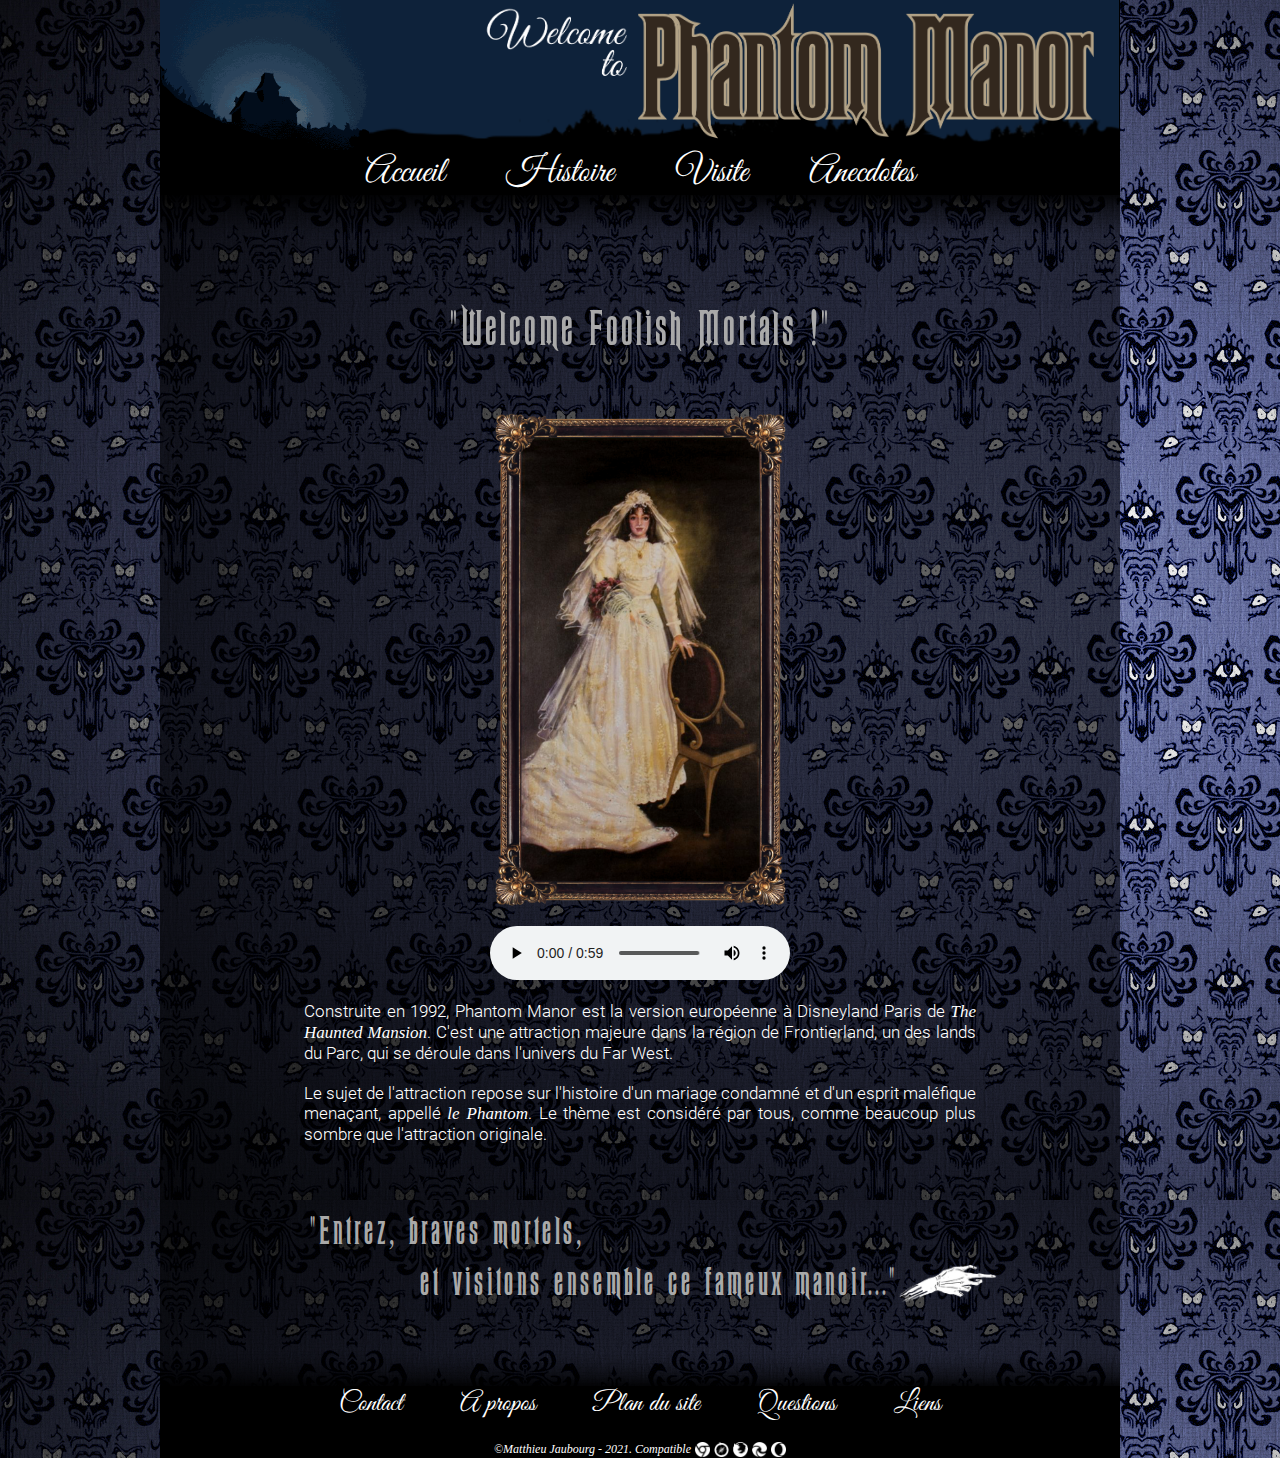
<file: index.html>
<!DOCTYPE html> <!--indique la version de html-->
<html> <!--indique au navigateur que c’est un fichier html-->
	<head> <!--ce que le navigateur doit lire mais pas l’usager-->
		<title>Phantom Manor - A dedicated site</title> <!--titre sur l'onglet-->
		<meta charset="utf-8"/> <!--définit l'encodage pour le navigateur-->
    		<meta name="viewport" content="width=device-width, target-densitydpi=device-dpi"/>
		<link href="css/main.css" rel="stylesheet" type="text/css" /> <!--lien avec le css-->
		<link rel="shortcut icon" type="image/ico" href="images/fav.ico"/>
	</head>

	<body>
		<section id="wrap"><!--permet de définir la largeur de ce qui sera visible. id réfère au css-->
			<header><!--en-tête de page-->
	      	<img src="images/phantommanor.gif" height="150px" class="imagestitre">
					<img src="images/phantommanortitretext.png" height="150px" width="750px" class="imagestitre">
			<nav> <!--menu de navigation-->
						<ul> <!--liste à puces-->
							<li><a href="index.html">Accueil</a></li>
							<li><a href="pages/histoire.html">Histoire</a></li><!--list item avec lien-->
							<li><a href="pages/visite.html">Visite</a></li>
							<li><a href="pages/anecdotes.html">Anecdotes</a></li>
						</ul>
					</nav>
			</header>
			<!--************************************************-->

		<!--************************************************-->
	<main><!-- contenu principal de la page-->
		<img src="images/bandedegradehaut.png" height="50px" width="960px"/>

						<p id="pmfont" class="title">"Welcome Foolish Mortals !"</p>

							<img src="images/brideportrait.png" alt="Portrait de Mélanie Ravenswood" height="500px"</img>
							
						<p id="centre">
							<audio src="audio/melanie.mp3" allow="autoplay" autoplay="autoplay" controls loop></audio>
						</p>

						<p>Construite en 1992, Phantom Manor est la version européenne à Disneyland Paris de <i>The Haunted Mansion</i>. C'est une attraction majeure dans la région de Frontierland, un des lands du Parc, qui se déroule dans l'univers du Far West.<br><br>
							Le sujet de l'attraction repose sur l'histoire d'un mariage condamné et d'un esprit maléfique menaçant, appellé <i>le Phantom</i>. Le thème est considéré par tous, comme beaucoup plus sombre que l'attraction originale.<br><br></p>
						<pre id="pmfont" class="directions"><a href="pages/histoire.html">"Entrez, braves mortels,
          et visitons ensemble ce fameux manoir..."<img src="images/handnext.png" width="100px"</img></a></pre>

<img id="degrade" src="images/bandedegradebas.png" height="40px" width="960px"/>

			</main>
						<footer class="taille"><!--pied de page-->
							<nav>
								<ul>
									<li><a href="pages/contact.html">Contact</a>
									<li><a href="pages/apropos.html">A propos</a>
									<li><a href="pages/plansite.html">Plan du site</a>
									<li><a href="pages/questions.html">Questions</a>
									<li><a href="pages/liens.html">Liens</a>
								</ul>
								<br>
								<a class="copyright">&copyMatthieu Jaubourg - 2021. Compatible</a>
								<a href="https://www.https://www.google.com/chrome/" target="_blank"><img src="images/iconchrome.png" alt="Google Chrome" width="15px"></a>
								<a href="https://www.apple.com/safari/" target="_blank"><img src="images/iconsafari.png" alt="Apple Safari" width="15px"></a>
								<a href="https://www.mozilla.org/fr/firefox/new/" target="_blank"><img src="images/iconfirefox.png" alt="Mozilla Firefox" width="15px"></a>
								<a href="https://www.microsoft.com/fr-fr/edge" target="_blank"><img src="images/iconedge.png" alt="Microsoft Edge" width="15px"></a>
								<a href="https://www.opera.com/fr" target="_blank"><img src="images/iconopera.png" alt="Opera" width="15px"></a>
							</nav>
						</footer>
						<!--************************************************-->
		</section>
	</body>
</html>
</file>
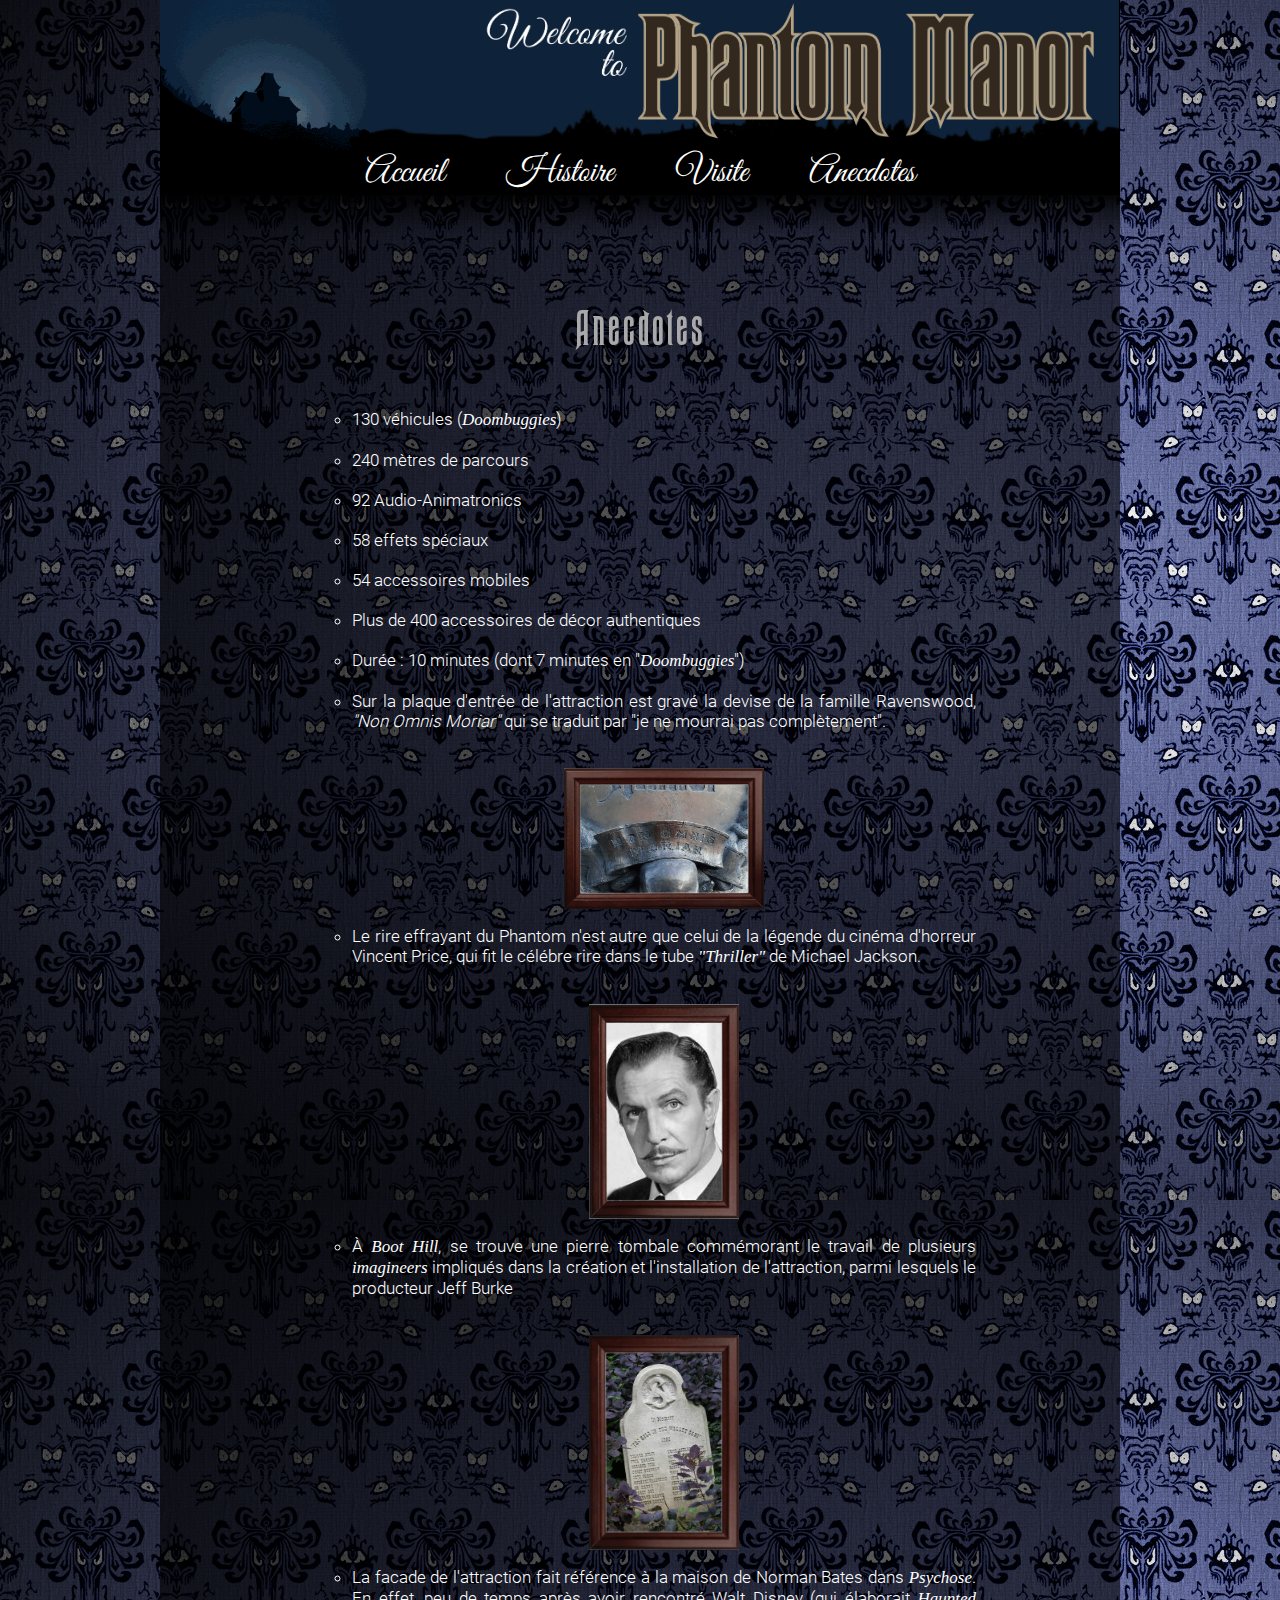
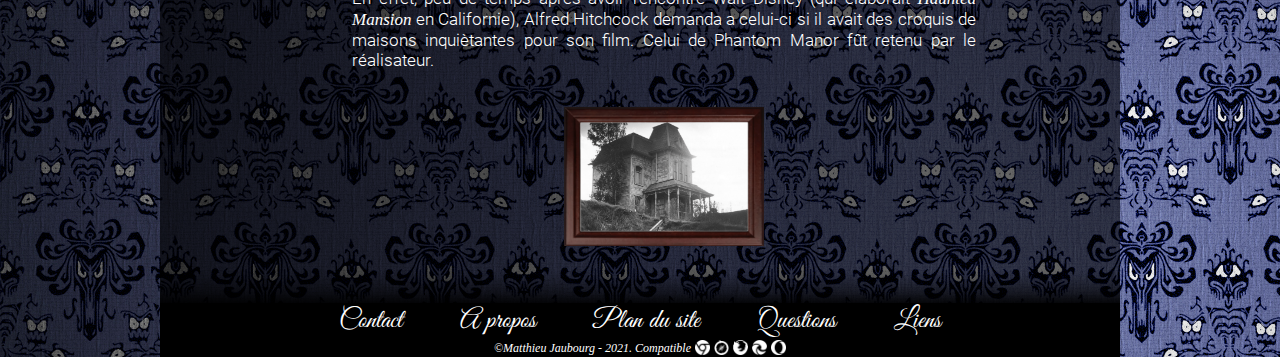
<file: pages/anecdotes.html>
<!DOCTYPE html> <!--indique la version de html-->
<html> <!--indique au navigateur que c’est un fichier html-->
	<head> <!--ce que le navigateur doit lire mais pas l’usager-->
		<title>Phantom Manor - Anecdotes</title> <!--titre sur l'onglet-->
		<meta charset="utf-8"/> <!--définit l'encodage pour le navigateur-->
		<meta name="viewport" content="width=device-width, target-densitydpi=device-dpi"/>
		<link href="../css/main.css" rel="stylesheet" type="text/css" /> <!--lien avec le css-->
		<link rel="shortcut icon" type="image/ico" href="../images/fav.ico"/>
		</head>
	<body>
		<section id="wrap"><!--permet de définir la largeur de ce qui sera visible. id réfère au css-->
			<header><!--en-tête de page-->
	      	<img src="../images/phantommanor.gif" height="150px" class="imagestitre">
					<img src="../images/phantommanortitretext.png" height="150px" width="750px" class="imagestitre">
			</header>
<!--************************************************-->
			<nav> <!--menu de navigation-->
				<ul> <!--liste à puces-->
					<li><a href="../index.html">Accueil</a></li><!--list item avec lien-->
					<li><a href="histoire.html">Histoire</a></li>
					<li><a href="visite.html">Visite</a></li>
					<li><a href="anecdotes.html">Anecdotes</a></li>
				</ul>
			</nav>
<!--************************************************-->
			<main><!-- contenu principal de la page-->
				<img src="../images/bandedegradehaut.png" height="50px" width="960px"/>

						<p id="pmfont" class="title">Anecdotes</p>

							<ul class="funfacts" style= "list-style-type: circle">
								<li>130 véhicules (<i>Doombuggies</i>)</li><br>
 								<li>240 mètres de parcours</li><br>
								<li>92 Audio-Animatronics</li><br>
								<li>58 effets spéciaux</li><br>
								<li>54 accessoires mobiles</li><br>
 								<li>Plus de 400 accessoires de décor authentiques</li><br>
								<li>Durée : 10 minutes (dont 7 minutes en "<i>Doombuggies</i>")</li><br>
										<li>Sur la plaque d'entrée de l'attraction est gravé la devise de la famille Ravenswood, <cite>"Non Omnis Moriar"</cite> qui se traduit par "je ne mourrai pas complètement".</li><br>
										<p class="centre"><img src="../images/framed-omnis.png" alt="Inscription Non Omnis Moriar" width="200px"></p>

								<li>Le rire effrayant du Phantom n'est autre que celui de la légende du cinéma d'horreur Vincent Price, qui fit le célébre rire dans le tube <i>"Thriller"</i> de Michael Jackson.</li><br>
								<p class="centre"><img src="../images/framed-vincent.png" width="150px" align="middle"></p>
								<li>À <i>Boot Hill</i>, se trouve une pierre tombale commémorant le travail de plusieurs <i>imagineers</i> impliqués dans la création et l'installation de l'attraction, parmi lesquels le producteur Jeff Burke</li><br>
								<p class="centre"><img src="../images/framed-tomb.png" width="150px" align="middle"></p>
								<li>La facade de l'attraction fait référence à la maison de Norman Bates dans <i>Psychose</i>. En effet, peu de temps après avoir rencontré Walt Disney (qui élaborait <i>Haunted Mansion</i> en Californie), Alfred Hitchcock demanda a celui-ci si il avait des croquis de maisons inquiètantes pour son film. Celui de Phantom Manor fût retenu par le réalisateur.</li><br>
									<p class="centre"><img src="../images/framed-psychose.png" width="200px" align="middle"></p>
							</ul>

							</p>
							<img id="degrade" src="../images/bandedegradebas.png" height="40px" width="960px"/>
			</main>
<!--************************************************-->
			<footer><!--pied de page-->
				<nav>
					<ul>
						<li><a href="contact.html">Contact</a>
						<li><a href="apropos.html">A propos</a>
						<li><a href="plansite.html">Plan du site</a>
						<li><a href="questions.html">Questions</a>
						<li><a href="liens.html">Liens</a>
					</ul>
					<a class="copyright">&copyMatthieu Jaubourg - 2021. Compatible</a>
					<a href="https://www.https://www.google.com/chrome/" target="_blank"><img src="../images/iconchrome.png" alt="Google Chrome" width="15px"></a>
					<a href="https://www.apple.com/safari/" target="_blank"><img src="../images/iconsafari.png" alt="Apple Safari" width="15px"></a>
					<a href="https://www.mozilla.org/fr/firefox/new/" target="_blank"><img src="../images/iconfirefox.png" alt="Mozilla Firefox" width="15px"></a>
					<a href="https://www.microsoft.com/fr-fr/edge" target="_blank"><img src="../images/iconedge.png" alt="Microsoft Edge" width="15px"></a>
					<a href="https://www.opera.com/fr" target="_blank"><img src="../images/iconopera.png" alt="Opera" width="15px"></a>
				</nav>
			</footer>

		</section>
	</body>
</html>
</file>
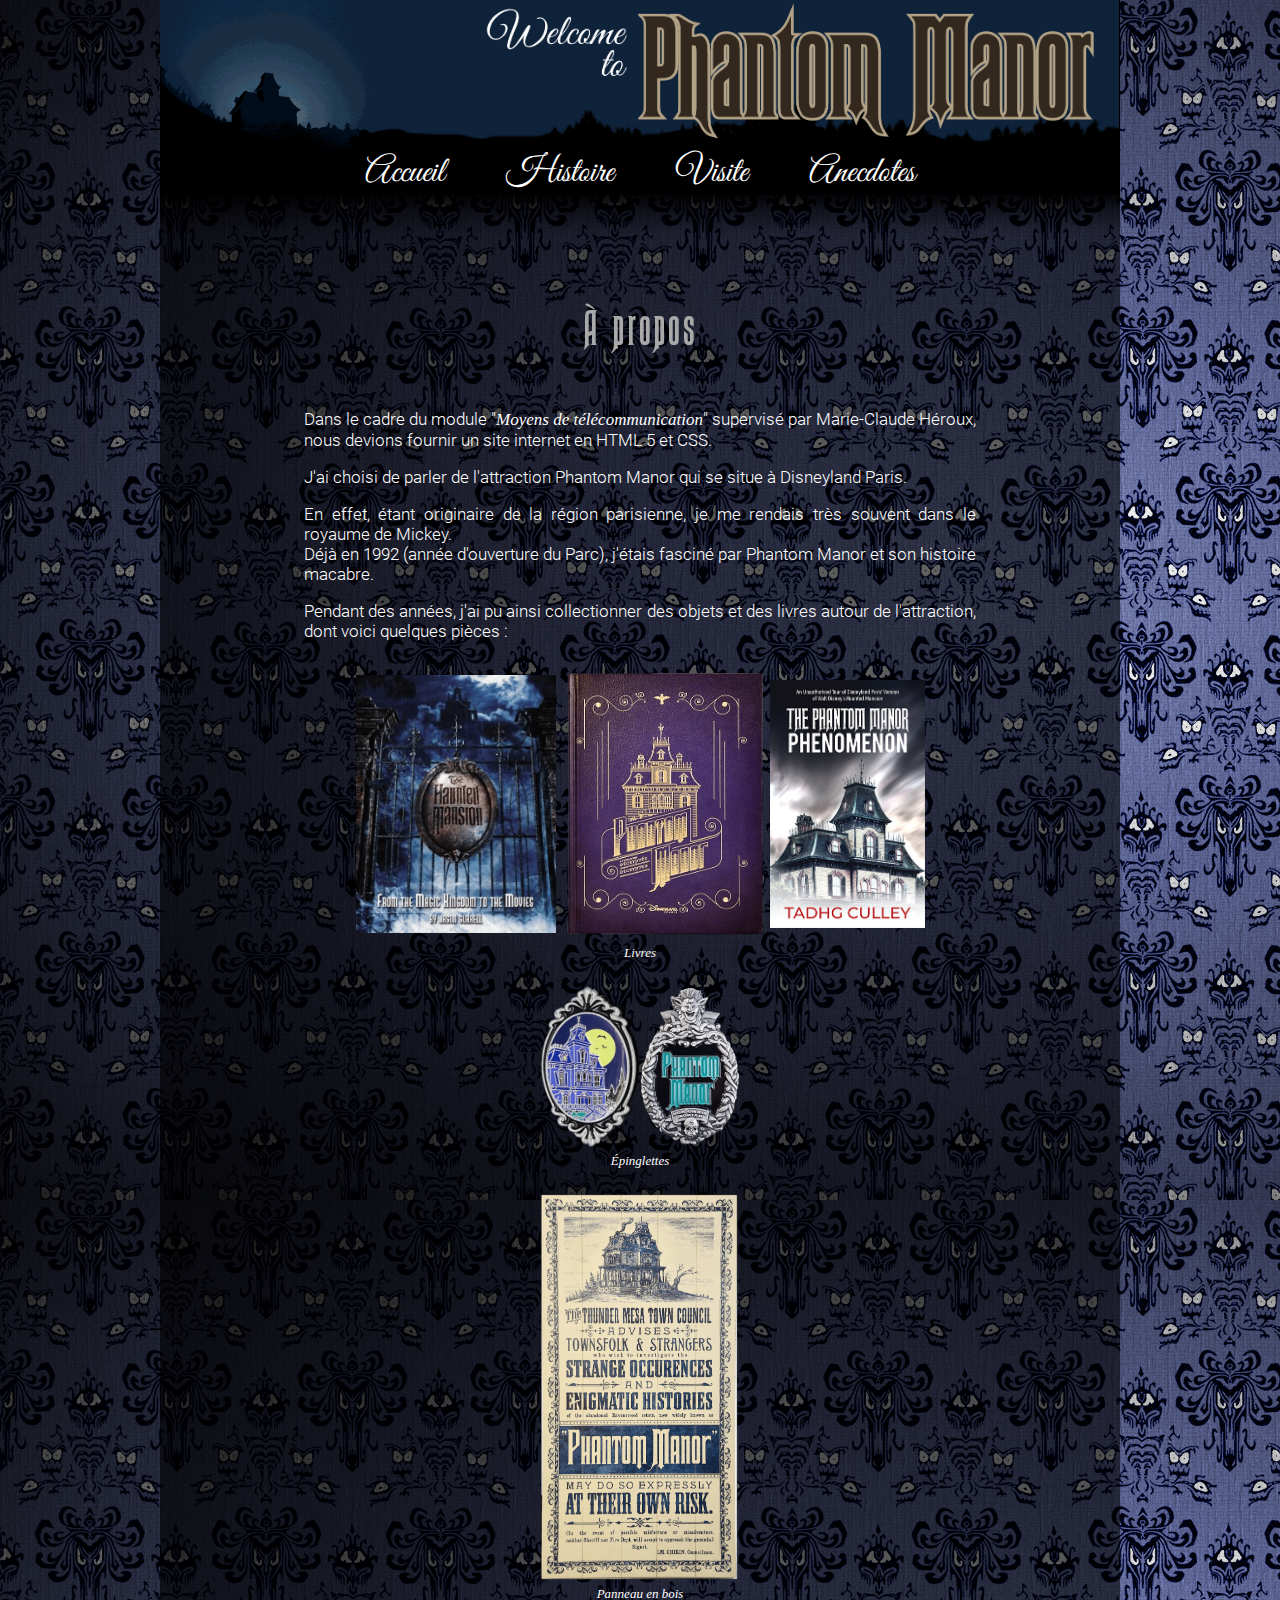
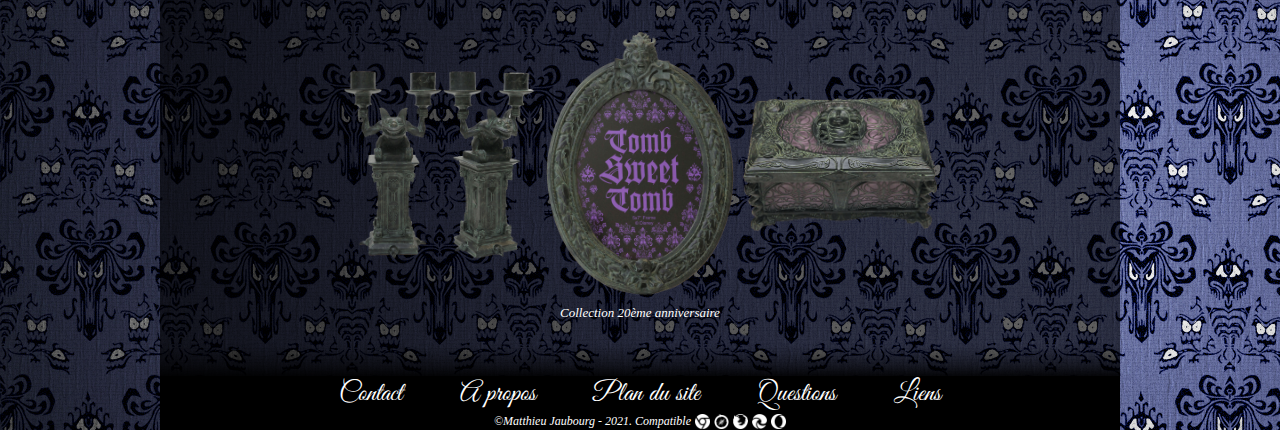
<file: pages/apropos.html>
<!DOCTYPE html> <!--indique la version de html-->
<html> <!--indique au navigateur que c’est un fichier html-->
	<head> <!--ce que le navigateur doit lire mais pas l’usager-->
		<title>Phantom Manor - À propos</title> <!--titre sur l'onglet-->
		<meta charset="utf-8"/> <!--définit l'encodage pour le navigateur-->
		<meta name="viewport" content="width=device-width, target-densitydpi=device-dpi"/>
		<link href="../css/main.css" rel="stylesheet" type="text/css" /> <!--lien avec le css-->
		<link rel="shortcut icon" type="image/ico" href="../images/fav.ico"/>
		</head>
	<body>
		<section id="wrap"><!--permet de définir la largeur de ce qui sera visible. id réfère au css-->
<!--*********************************EN-TETE****************************-->
<header><!--en-tête de page-->
		<img src="../images/phantommanor.gif" height="150px" class="imagestitre">
		<img src="../images/phantommanortitretext.png" height="150px" width="750px" class="imagestitre">
</header>
<!--**********************************MENU***************************-->
		<nav> <!--menu de navigation-->
			<ul> <!--liste à puces-->
				<li><a href="../index.html">Accueil</a></li>
				<li><a href="histoire.html">Histoire</a></li><!--list item avec lien-->
				<li><a href="visite.html">Visite</a></li>
				<li><a href="anecdotes.html">Anecdotes</a></li>
			</ul>
		</nav>
<!--**********************PAGE PRINCIPAL**************************-->
	<main><!-- contenu principal de la page-->

		<img src="../images/bandedegradehaut.png" height="50px" width="960px"/>

			<p id="pmfont" class="title">À propos</p>

			<p>Dans le cadre du module "<i>Moyens de télécommunication</i>" supervisé par Marie-Claude Héroux, nous devions fournir un site internet en HTML 5 et CSS.</p>
			<p>J'ai choisi de parler de l'attraction Phantom Manor qui se situe à Disneyland Paris.</p>
			<p>En effet, étant originaire de la région parisienne, je me rendais très souvent dans le royaume de Mickey.<br>Déjà en 1992 (année d'ouverture du Parc), j'étais fasciné par Phantom Manor et son histoire macabre.</p>
			<p> Pendant des années, j'ai pu ainsi collectionner des objets et des livres autour de l'attraction, dont voici quelques pièces :</p>
			<figure class="alignement"><img src="../images/pmlivre2.png" alt="Livre officiel de Haunted Mansion" width="200px">&nbsp;<img src="../images/pmlivre.png" alt="Livre officiel de Phantom Manor" width="210px"><img src="../images/pmlivre3.png" alt="Livre non officiel de Haunted Mansion" width="155px"><figcaption>Livres</figcaption></figure><br>
			<figure class="alignement"><img src="../images/pmpin.png" alt="Épinglettes officielles de Phantom Manor" width="100px"><img src="../images/pmpin2.png" alt="Épinglettes officielles de Phantom Manor" width="100px"><figcaption>Épinglettes</figcaption></figure><br>
			<figure class="alignement"><img src="../images/pmpanel.png" alt="Affiche Phantom Manor" width="200px"><figcaption>Panneau en bois</figcaption></figure><br>
			<figure class="alignement"><img src="../images/pmchandelier.png" alt="Chandelier de Phantom Manor" width="200px"><img src="../images/pmcadre.png" alt="Chandelier de Phantom Manor" width="200px"><img src="../images/pmbox.png" alt="Chandelier de Phantom Manor" width="200px"><figcaption>Collection 20ème anniversaire</figcaption></figure>

			<img id="degrade" src="../images/bandedegradebas.png" height="40px" width="960px"/>

	</main>
<!--*********************FOOTER****************************************-->
		<footer><!--pied de page-->
			<nav>
				<ul>
					<li><a href="contact.html">Contact</a>
					<li><a href="apropos.html">A propos</a>
					<li><a href="plansite.html">Plan du site</a>
					<li><a href="questions.html">Questions</a>
					<li><a href="liens.html">Liens</a>
				</ul>
				<a class="copyright">&copyMatthieu Jaubourg - 2021. Compatible</a>
				<a href="https://www.https://www.google.com/chrome/" target="_blank"><img src="../images/iconchrome.png" alt="Google Chrome" width="15px"></a>
				<a href="https://www.apple.com/safari/" target="_blank"><img src="../images/iconsafari.png" alt="Apple Safari" width="15px"></a>
				<a href="https://www.mozilla.org/fr/firefox/new/" target="_blank"><img src="../images/iconfirefox.png" alt="Mozilla Firefox" width="15px"></a>
				<a href="https://www.microsoft.com/fr-fr/edge" target="_blank"><img src="../images/iconedge.png" alt="Microsoft Edge" width="15px"></a>
				<a href="https://www.opera.com/fr" target="_blank"><img src="../images/iconopera.png" alt="Opera" width="15px"></a>
			</nav>
		</footer>
<!--************************************************-->
	</section>
 </body>
</html>
</file>
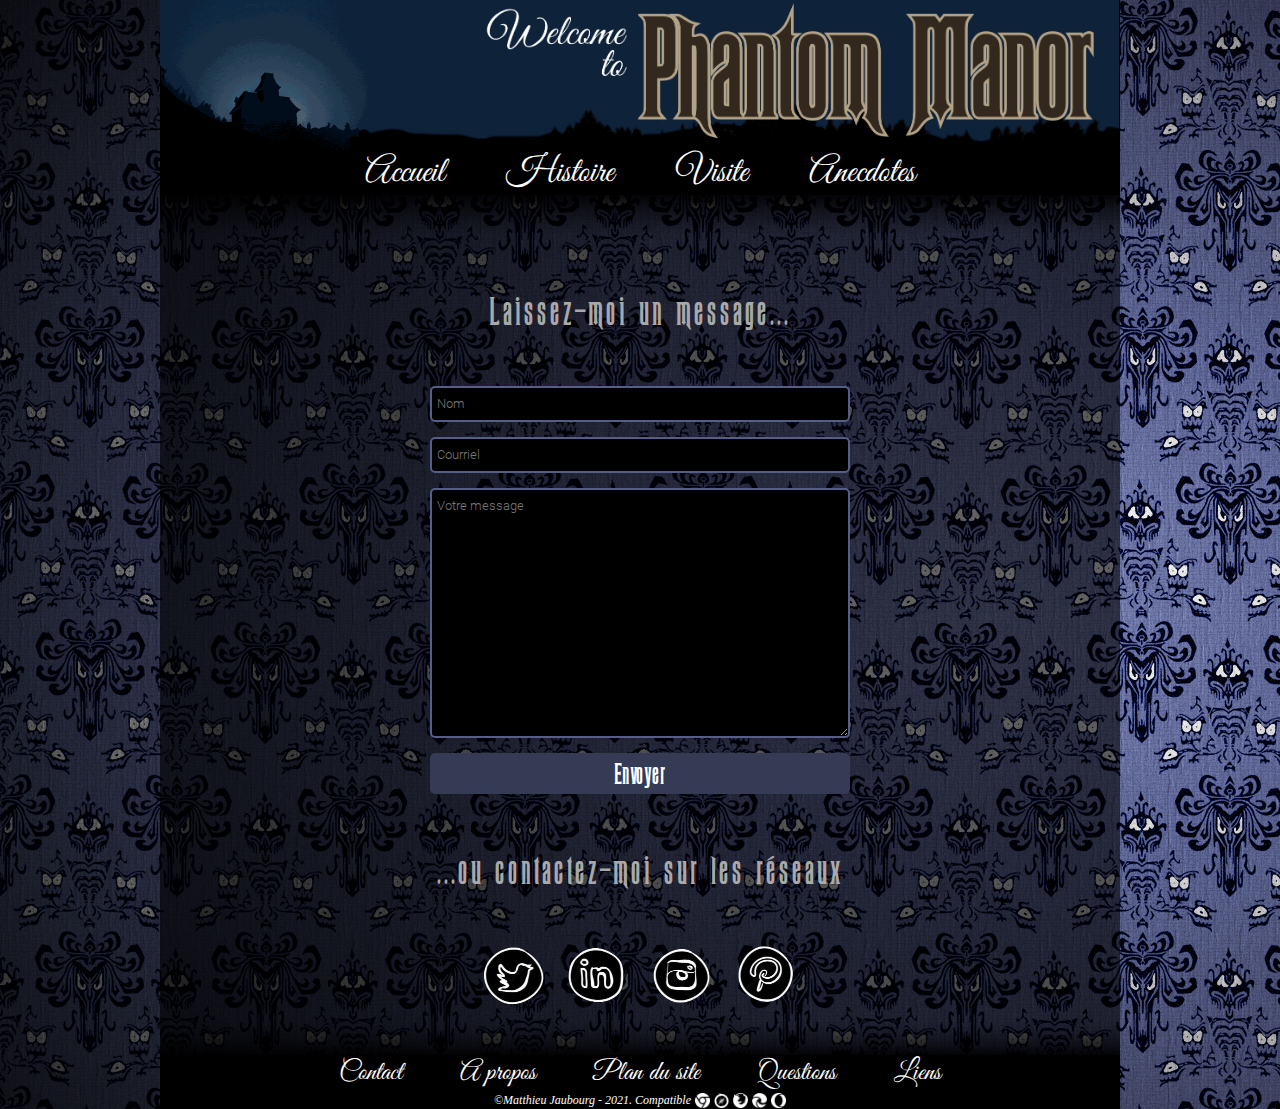
<file: pages/contact.html>
<!DOCTYPE html> <!--indique la version de html-->
<html> <!--indique au navigateur que c’est un fichier html-->
	<head> <!--ce que le navigateur doit lire mais pas l’usager-->
		<title>Phantom Manor - Contact</title> <!--titre sur l'onglet-->
		<meta charset="utf-8"/> <!--définit l'encodage pour le navigateur-->
		<meta name="viewport" content="width=device-width, target-densitydpi=device-dpi"/>
		<link href="../css/main.css" rel="stylesheet" type="text/css" /> <!--lien avec le css-->
		<link rel="shortcut icon" type="image/ico" href="../images/fav.ico"/>
		</head>
	<body>
		<section id="wrap"><!--permet de définir la largeur de ce qui sera visible. id réfère au css-->
<!--*********************************EN-TETE****************************-->
<header><!--en-tête de page-->
		<img src="../images/phantommanor.gif" height="150px" class="imagestitre">
		<img src="../images/phantommanortitretext.png" height="150px" width="750px" class="imagestitre">
</header>
<!--**********************************MENU***************************-->
		<nav> <!--menu de navigation-->
			<ul> <!--liste à puces-->
				<li><a href="../index.html">Accueil</a></li>
				<li><a href="histoire.html">Histoire</a></li><!--list item avec lien-->
				<li><a href="visite.html">Visite</a></li>
				<li><a href="anecdotes.html">Anecdotes</a></li>
			</ul>
		</nav>
<!--**********************PAGE PRINCIPAL**************************-->
	<main><!-- contenu principal de la page-->

		<img src="../images/bandedegradehaut.png" height="50px" width="960px"/>

		<p id="pmfont" class="centre">Laissez-moi un message...</p>

		<!--**********************FORMULAIRE**************************-->

		<form action="mailto:matthrix@me.com" method="post" enctype="text/plain">
	  <input name="name" type="text" class="feedback-input" placeholder="Nom" />
	  <input name="email" type="text" class="feedback-input" placeholder="Courriel" />
	  <textarea name="text" class="feedback-input" placeholder="Votre message"></textarea>
	  <input type="submit" value="Envoyer"/>
	</form>

			<p id="pmfont" class="centre">...ou contactez-moi sur les réseaux</p>

			<a href="https://twitter.com/Matthrix" target="_blank"><img src="../images/icontwitter.png" alt="Twitter" width="80px"></a>
			<a href="https://www.linkedin.com/in/matthieu-jaubourg/" target="_blank"><img src="../images/iconlinkedin.png" alt="Linkedin" width="80px"></a>
			<a href="https://www.instagram.com/matthrix/" target="_blank"><img src="../images/iconinstagram.png" alt="Instagram" width="80px"></a>
			<a href="https://www.pinterest.fr/matthrix/_saved/" target="_blank"><img src="../images/iconpinterest.png" alt="Pinterest" width="80px"></a>

	<!--**********************FIN FORMULAIRE**************************-->

			<img id="degrade" src="../images/bandedegradebas.png" height="40px" width="960px"/>

	</main>
<!--*********************FOOTER****************************************-->
		<footer><!--pied de page-->
			<nav>
				<ul>
					<li><a href="contact.html">Contact</a>
					<li><a href="apropos.html">A propos</a>
					<li><a href="plansite.html">Plan du site</a>
					<li><a href="questions.html">Questions</a>
					<li><a href="liens.html">Liens</a>
				</ul>
				<a class="copyright">&copyMatthieu Jaubourg - 2021. Compatible</a>
				<a href="https://www.https://www.google.com/chrome/" target="_blank"><img src="../images/iconchrome.png" alt="Google Chrome" width="15px"></a>
				<a href="https://www.apple.com/safari/" target="_blank"><img src="../images/iconsafari.png" alt="Apple Safari" width="15px"></a>
				<a href="https://www.mozilla.org/fr/firefox/new/" target="_blank"><img src="../images/iconfirefox.png" alt="Mozilla Firefox" width="15px"></a>
				<a href="https://www.microsoft.com/fr-fr/edge" target="_blank"><img src="../images/iconedge.png" alt="Microsoft Edge" width="15px"></a>
				<a href="https://www.opera.com/fr" target="_blank"><img src="../images/iconopera.png" alt="Opera" width="15px"></a>
			</nav>
		</footer>
<!--************************************************-->
	</section>
 </body>
</html>
</file>
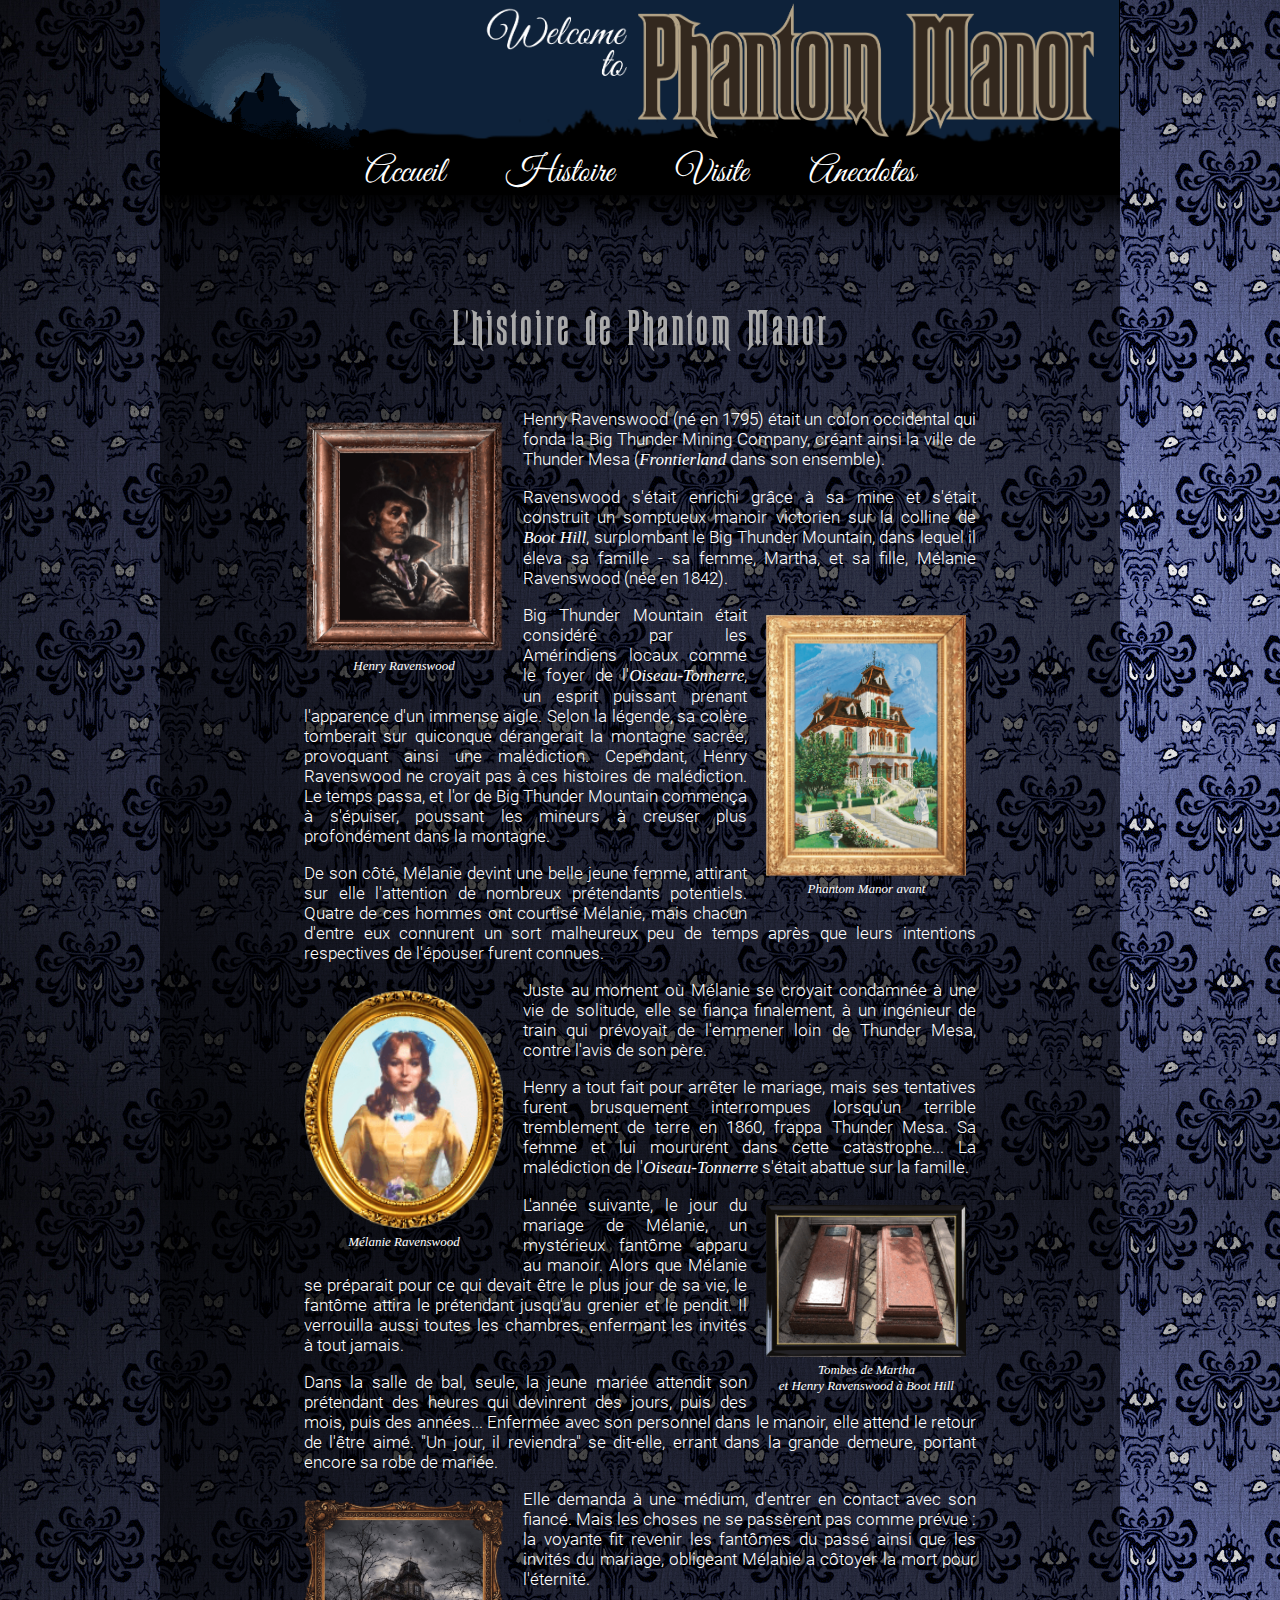
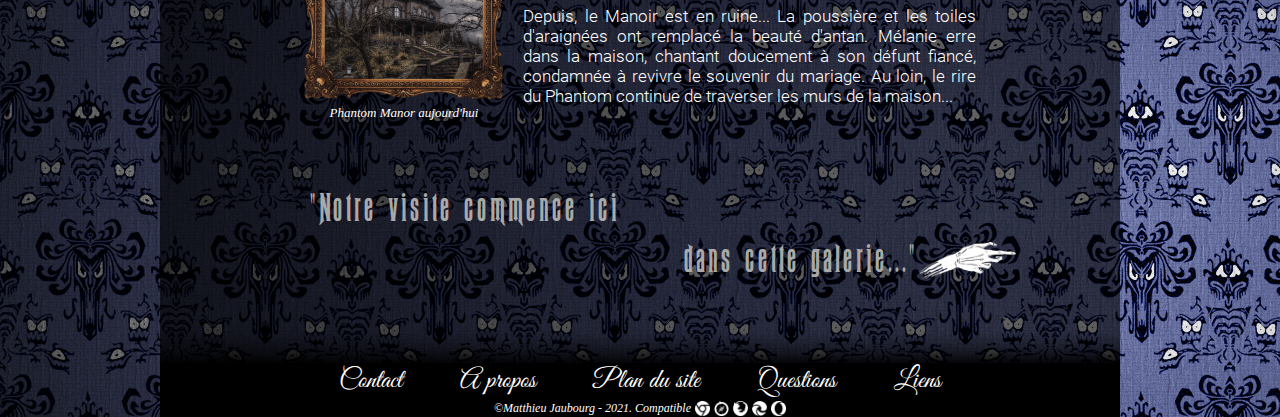
<file: pages/histoire.html>
<!DOCTYPE html> <!--indique la version de html-->
<html> <!--indique au navigateur que c’est un fichier html-->
	<head> <!--ce que le navigateur doit lire mais pas l’usager-->
		<title>Phantom Manor - Histoire</title> <!--titre sur l'onglet-->
		<meta charset="utf-8"/> <!--définit l'encodage pour le navigateur-->
		<meta name="viewport" content="width=device-width, target-densitydpi=device-dpi"/>
		<link href="../css/main.css" rel="stylesheet" type="text/css" /> <!--lien avec le css-->
		<link rel="shortcut icon" type="image/ico" href="../images/fav.ico"/>
		</head>
	<body>
		<section id="wrap"><!--permet de définir la largeur de ce qui sera visible. id réfère au css-->
			<header><!--en-tête de page-->
	      	<img src="../images/phantommanor.gif" height="150px" class="imagestitre">
					<img src="../images/phantommanortitretext.png" height="150px" width="750px" class="imagestitre">
			</header>
<!--************************************************-->
			<nav> <!--menu de navigation-->
				<ul> <!--liste à puces-->
					<li><a href="../index.html">Accueil</a></li><!--list item avec lien-->
					<li><a href="histoire.html">Histoire</a></li>
					<li><a href="visite.html">Visite</a></li>
					<li><a href="anecdotes.html">Anecdotes</a></li>
				</ul>
			</nav>
<!--************************************************-->
			<main><!-- contenu principal de la page-->
				<img src="../images/bandedegradehaut.png" height="50px" width="960px"/>

						<p id="pmfont" class="title">L'histoire de Phantom Manor</p>

							<figure class="imageleft"><img src="../images/framed-henry.gif" alt="Henry Ravenswood" width="200px"><figcaption>Henry Ravenswood</figcaption></figure><p>Henry Ravenswood (né en 1795) était un colon occidental qui fonda la Big Thunder Mining Company, créant ainsi la ville de Thunder Mesa (<i>Frontierland</i> dans son ensemble).</p>
							<p>Ravenswood s'était enrichi grâce à sa mine et s'était construit un somptueux manoir victorien sur la colline de <i>Boot Hill</i>, surplombant le Big Thunder Mountain, dans lequel il  éleva sa famille - sa femme, Martha, et sa fille, Mélanie Ravenswood (née en 1842).</p><figure class="imageright"><img src="../images/framed-phantommanoravant.png" alt="Phantom Manor avant la tempête" width="200px"><figcaption>Phantom Manor avant</figcaption></figure><p>Big Thunder Mountain était considéré par les Amérindiens locaux comme le foyer de l'<i>Oiseau-Tonnerre</i>, un esprit puissant prenant l'apparence d'un immense aigle. Selon la légende, sa colère tomberait sur quiconque dérangerait la montagne sacrée, provoquant ainsi une malédiction. Cependant, Henry Ravenswood ne croyait pas à ces histoires de malédiction. Le temps passa, et l'or de Big Thunder Mountain commença à s'épuiser, poussant les mineurs à creuser plus profondément dans la montagne.</p>
							<p>De son côté, Mélanie devint une belle jeune femme, attirant sur elle l'attention de nombreux prétendants potentiels. Quatre de ces hommes ont courtisé Mélanie, mais chacun d'entre eux connurent un sort malheureux peu de temps après que leurs intentions respectives de l'épouser furent connues.</p>
							<figure class="imageleft"><img src="../images/framed-melanie.png" alt="Portrait de Mélanie Ravenswood" width="200px"><figcaption>Mélanie Ravenswood</figcaption></figure><p>Juste au moment où Mélanie se croyait condamnée à une vie de solitude, elle se  fiança finalement, à un ingénieur de train qui prévoyait de l'emmener loin de Thunder Mesa, contre l'avis de son père.</p>
							<p>Henry a tout fait pour arrêter le mariage, mais ses tentatives furent brusquement interrompues lorsqu'un terrible tremblement de terre en 1860, frappa Thunder Mesa. Sa femme et lui moururent dans cette catastrophe... La malédiction de l'<i>Oiseau-Tonnerre</i> s'était abattue sur la famille.</p>
							<figure class="imageright"><img src="../images/framed-tombs.png" alt="Tombes de Martha et Henry Ravenswood à Boot Hill" width="200px"><figcaption>Tombes de Martha<br>et Henry Ravenswood à Boot Hill</figcaption></figure><p>L'année suivante, le jour du mariage de Mélanie, un mystérieux fantôme apparu au manoir. Alors que Mélanie se préparait pour ce qui devait être le plus jour de sa vie, le fantôme attira le prétendant jusqu'au grenier et le pendit. Il verrouilla aussi toutes les chambres, enfermant les invités à tout jamais.</p><p>Dans la salle de bal, seule, la jeune mariée attendit son prétendant des heures qui devinrent des jours, puis des mois, puis des années... Enfermée avec son personnel dans le manoir, elle attend le retour de l'être aimé. "Un jour, il reviendra" se dit-elle, errant dans la grande demeure, portant encore sa robe de mariée.</p>
							<figure class="imageleft"><img src="../images/framed-phantommanor.png" alt="Phantom Manor abandonné" width="200px"><figcaption>Phantom Manor aujourd'hui</figcaption></figure>
							<p>Elle demanda à une médium, d'entrer en contact avec son fiancé. Mais les choses ne se passèrent pas comme prévue : la voyante fit revenir les fantômes du passé ainsi que les invités du mariage, obligeant Mélanie a côtoyer la mort pour l'éternité.</p>
							<p>Depuis, le Manoir est en ruine... La poussière et les toiles d'araignées ont remplacé la beauté d'antan. Mélanie erre dans la maison, chantant doucement à son défunt fiancé, condamnée à revivre le souvenir du mariage. Au loin, le rire du Phantom  continue de traverser les murs de la maison...</p><br>

							<pre id="pmfont" class="directions"><a href="visite.html">"Notre visite commence ici
			          dans cette galerie..."<img src="../images/handnext.png" width="100px"</img></a></pre>

					<img id="degrade" src="../images/bandedegradebas.png" height="40px" width="960px"/>
			</main>
<!--************************************************-->
<footer class="taille"><!--pied de page-->
	<nav>
		<ul>
			<li><a href="contact.html">Contact</a>
			<li><a href="apropos.html">A propos</a>
			<li><a href="plansite.html">Plan du site</a>
			<li><a href="questions.html">Questions</a>
			<li><a href="liens.html">Liens</a>
		</ul>
		<a class="copyright">&copyMatthieu Jaubourg - 2021. Compatible</a>
		<a href="https://www.https://www.google.com/chrome/" target="_blank"><img src="../images/iconchrome.png" alt="Google Chrome" width="15px"></a>
		<a href="https://www.apple.com/safari/" target="_blank"><img src="../images/iconsafari.png" alt="Apple Safari" width="15px"></a>
		<a href="https://www.mozilla.org/fr/firefox/new/" target="_blank"><img src="../images/iconfirefox.png" alt="Mozilla Firefox" width="15px"></a>
		<a href="https://www.microsoft.com/fr-fr/edge" target="_blank"><img src="../images/iconedge.png" alt="Microsoft Edge" width="15px"></a>
		<a href="https://www.opera.com/fr" target="_blank"><img src="../images/iconopera.png" alt="Opera" width="15px"></a>
	</nav>
</footer>

		</section>
	</body>
</html>
</file>
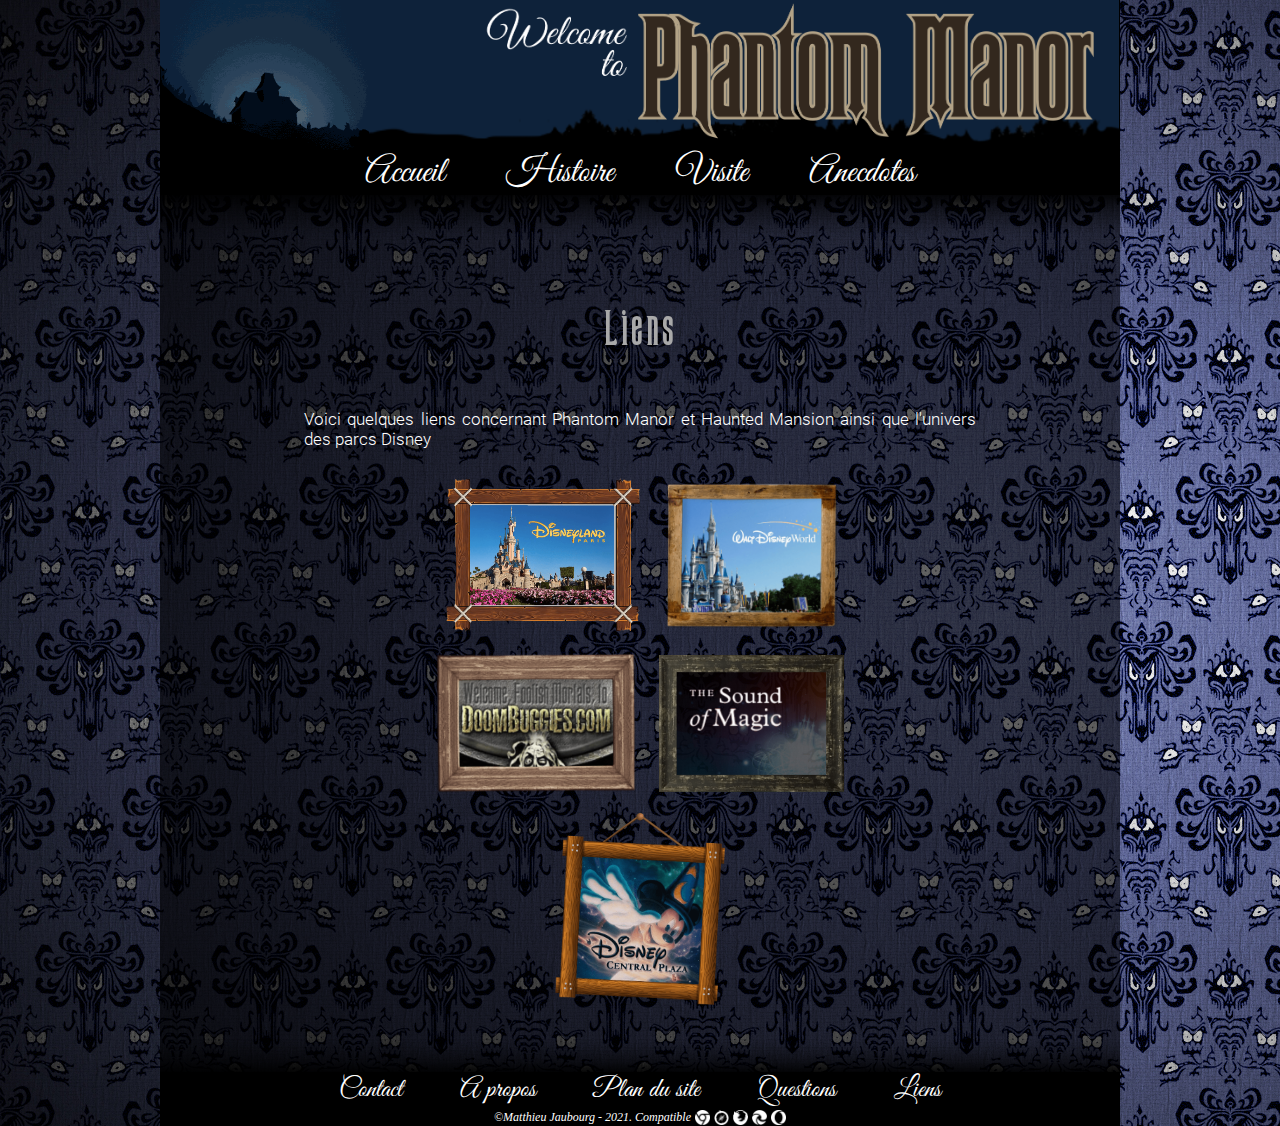
<file: pages/liens.html>
<!DOCTYPE html> <!--indique la version de html-->
<html> <!--indique au navigateur que c’est un fichier html-->
	<head> <!--ce que le navigateur doit lire mais pas l’usager-->
		<title>Phantom Manor - Liens</title> <!--titre sur l'onglet-->
		<meta charset="utf-8"/> <!--définit l'encodage pour le navigateur-->
		<meta name="viewport" content="width=device-width, target-densitydpi=device-dpi"/>
		<link href="../css/main.css" rel="stylesheet" type="text/css" /> <!--lien avec le css-->
		<link rel="shortcut icon" type="image/ico" href="../images/fav.ico"/>
		</head>
	<body>
		<section id="wrap"><!--permet de définir la largeur de ce qui sera visible. id réfère au css-->
<!--*********************************EN-TETE****************************-->
<header><!--en-tête de page-->
		<img src="../images/phantommanor.gif" height="150px" class="imagestitre">
		<img src="../images/phantommanortitretext.png" height="150px" width="750px" class="imagestitre">
</header>
<!--**********************************MENU***************************-->
		<nav> <!--menu de navigation-->
			<ul> <!--liste à puces-->
				<li><a href="../index.html">Accueil</a></li>
				<li><a href="histoire.html">Histoire</a></li><!--list item avec lien-->
				<li><a href="visite.html">Visite</a></li>
				<li><a href="anecdotes.html">Anecdotes</a></li>
			</ul>
		</nav>
<!--**********************PAGE PRINCIPAL**************************-->
	<main><!-- contenu principal de la page-->

		<img src="../images/bandedegradehaut.png" height="50px" width="960px"/>

			<p id="pmfont" class="title">Liens</p>

			<p>Voici quelques liens concernant Phantom Manor et Haunted Mansion ainsi que l'univers des parcs Disney</p>

			<p><figure class="alignement"><a href="http://www.disneylandparis.com" target="_blank"><img src="../images/framed-dlrp.png" alt="Disneyland Paris" width="200px"></img></a></figure>

			<figure class="alignement"><a href="https://disneyworld.disney.go.com/fr-ca/" target="_blank"><img src="../images/framed-wdw.png" alt="Walt Disney World" width="170px"></img></a></figure>
			<br>
			<figure class="alignement"><a href="http://www.doombuggies.com/" target="_blank"><img src="../images/framed-doombuggies.png" alt="Doombuggies.com" width="200px"></img></a></figure>
			<figure class="alignement"><a href="http://www.soundofmagic.com/sounds/tributes/PM/phantommanor.htm" target="_blank"><img src="../images/framed-tsom.png" alt="The Sound of Magic - Phantom Manor" width="185px"</a></figure><br>
			<figure class="alignement"><a href="http://www.disneycentralplaza.com/" target="_blank"><img src="../images/framed-dcp.png" alt="Forum Disney Central Plaza" width="170px"</a></figure>
		</p>



			<img id="degrade" src="../images/bandedegradebas.png" height="40px" width="960px"/>

	</main>
<!--*********************FOOTER****************************************-->
		<footer><!--pied de page-->
			<nav>
				<ul>
					<li><a href="contact.html">Contact</a>
					<li><a href="apropos.html">A propos</a>
					<li><a href="plansite.html">Plan du site</a>
					<li><a href="questions.html">Questions</a>
					<li><a href="liens.html">Liens</a>
				</ul>
				<a class="copyright">&copyMatthieu Jaubourg - 2021. Compatible</a>
				<a href="https://www.https://www.google.com/chrome/" target="_blank"><img src="../images/iconchrome.png" alt="Google Chrome" width="15px"></a>
				<a href="https://www.apple.com/safari/" target="_blank"><img src="../images/iconsafari.png" alt="Apple Safari" width="15px"></a>
				<a href="https://www.mozilla.org/fr/firefox/new/" target="_blank"><img src="../images/iconfirefox.png" alt="Mozilla Firefox" width="15px"></a>
				<a href="https://www.microsoft.com/fr-fr/edge" target="_blank"><img src="../images/iconedge.png" alt="Microsoft Edge" width="15px"></a>
				<a href="https://www.opera.com/fr" target="_blank"><img src="../images/iconopera.png" alt="Opera" width="15px"></a>
			</nav>
		</footer>
<!--************************************************-->
	</section>
 </body>
</html>
</file>
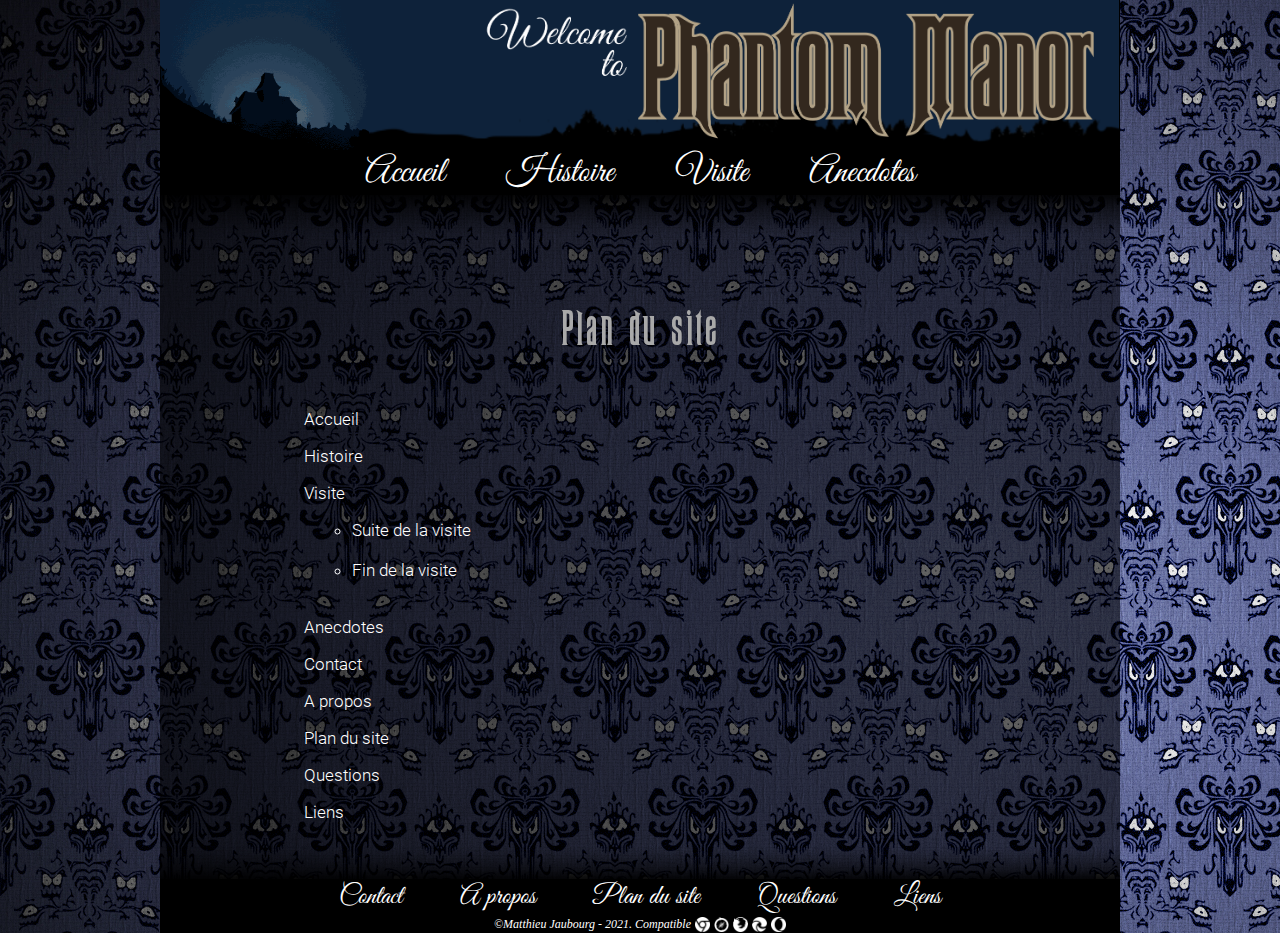
<file: pages/plansite.html>
<!DOCTYPE html> <!--indique la version de html-->
<html> <!--indique au navigateur que c’est un fichier html-->
	<head> <!--ce que le navigateur doit lire mais pas l’usager-->
		<title>Phantom Manor - Plan du site</title> <!--titre sur l'onglet-->
		<meta charset="utf-8"/> <!--définit l'encodage pour le navigateur-->
		<meta name="viewport" content="width=device-width, target-densitydpi=device-dpi"/>
		<link href="../css/main.css" rel="stylesheet" type="text/css" /> <!--lien avec le css-->
		<link rel="shortcut icon" type="image/ico" href="../images/fav.ico"/>
		</head>
	<body>
		<section id="wrap"><!--permet de définir la largeur de ce qui sera visible. id réfère au css-->
<!--*********************************EN-TETE****************************-->
<header><!--en-tête de page-->
		<img src="../images/phantommanor.gif" height="150px" class="imagestitre">
		<img src="../images/phantommanortitretext.png" height="150px" width="750px" class="imagestitre">
</header>
<!--**********************************MENU***************************-->
		<nav> <!--menu de navigation-->
			<ul> <!--liste à puces-->
				<li><a href="../index.html">Accueil</a></li>
				<li><a href="histoire.html">Histoire</a></li><!--list item avec lien-->
				<li><a href="visite.html">Visite</a></li>
				<li><a href="anecdotes.html">Anecdotes</a></li>
			</ul>
		</nav>
<!--**********************PAGE PRINCIPAL**************************-->
	<main><!-- contenu principal de la page-->

		<img src="../images/bandedegradehaut.png" height="50px" width="960px"/>

			<p id="pmfont" class="title">Plan du site</p>

			<p><a href="../index.html" class="video">Accueil</a></p>
			<p><a href="histoire.html" class="video">Histoire</a></p>
			<p><a href="visite.html" class="video">Visite</a></p>
			<ul class="funfacts" style= "list-style-type: circle">
				<li><a href="visite2.html" class="video">Suite de la visite</a></li><br>
				<li><a href="visite3.html" class="video">Fin de la visite</a></li><br>
			</ul>
			<p><a href="anecdotes.html" class="video">Anecdotes</a></p>
			<p><a href="contact.html" class="video">Contact</a></p>
			<p><a href="apropos.html" class="video">A propos</a></p>
			<p><a href="#" class="video">Plan du site</a></p>
			<p><a href="questions.html" class="video">Questions</a></p>
			<p><a href="liens.html" class="video">Liens</a></p>

			<img id="degrade" src="../images/bandedegradebas.png" height="40px" width="960px"/>

	</main>
<!--*********************FOOTER****************************************-->
		<footer><!--pied de page-->
			<nav>
				<ul>
					<li><a href="contact.html">Contact</a>
					<li><a href="apropos.html">A propos</a>
					<li><a href="plansite.html">Plan du site</a>
					<li><a href="questions.html">Questions</a>
					<li><a href="liens.html">Liens</a>
				</ul>
				<a class="copyright">&copyMatthieu Jaubourg - 2021. Compatible</a>
				<a href="https://www.https://www.google.com/chrome/" target="_blank"><img src="../images/iconchrome.png" alt="Google Chrome" width="15px"></a>
				<a href="https://www.apple.com/safari/" target="_blank"><img src="../images/iconsafari.png" alt="Apple Safari" width="15px"></a>
				<a href="https://www.mozilla.org/fr/firefox/new/" target="_blank"><img src="../images/iconfirefox.png" alt="Mozilla Firefox" width="15px"></a>
				<a href="https://www.microsoft.com/fr-fr/edge" target="_blank"><img src="../images/iconedge.png" alt="Microsoft Edge" width="15px"></a>
				<a href="https://www.opera.com/fr" target="_blank"><img src="../images/iconopera.png" alt="Opera" width="15px"></a>
			</nav>
		</footer>
<!--************************************************-->
	</section>
 </body>
</html>
</file>
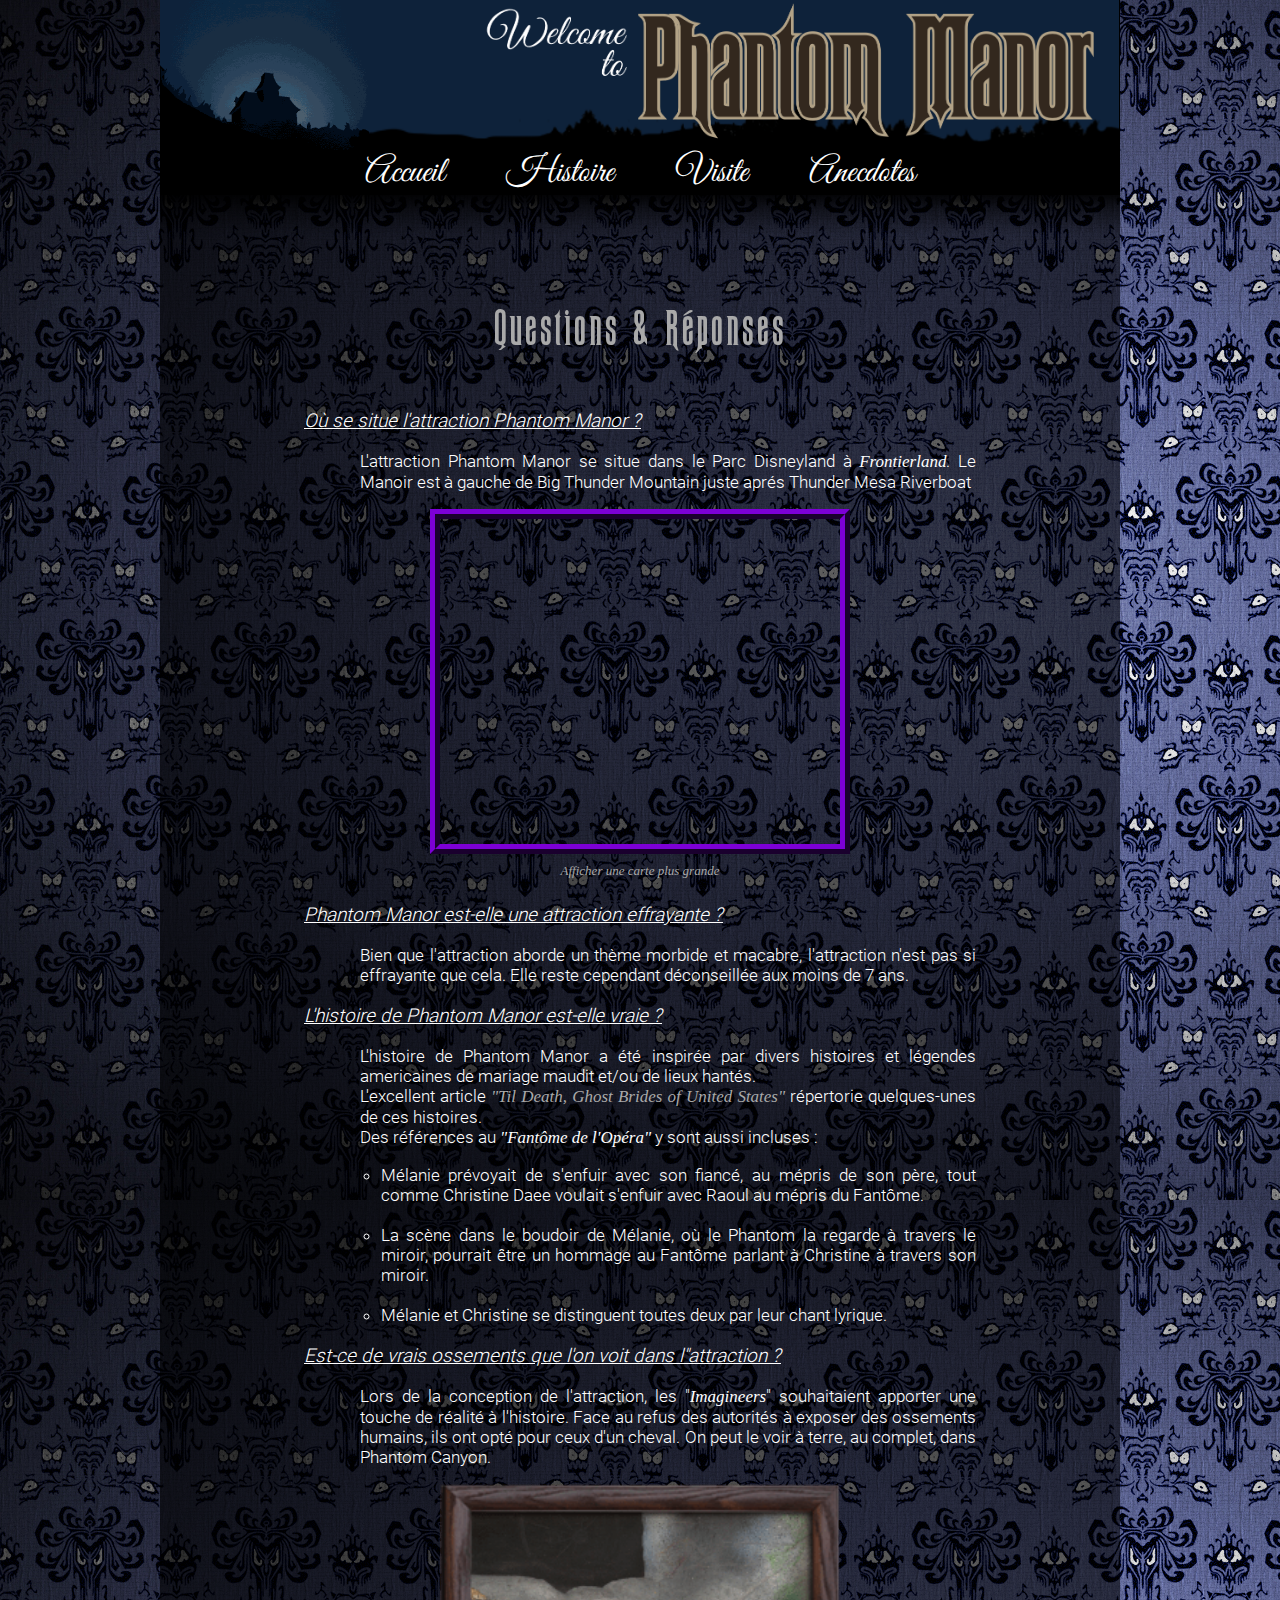
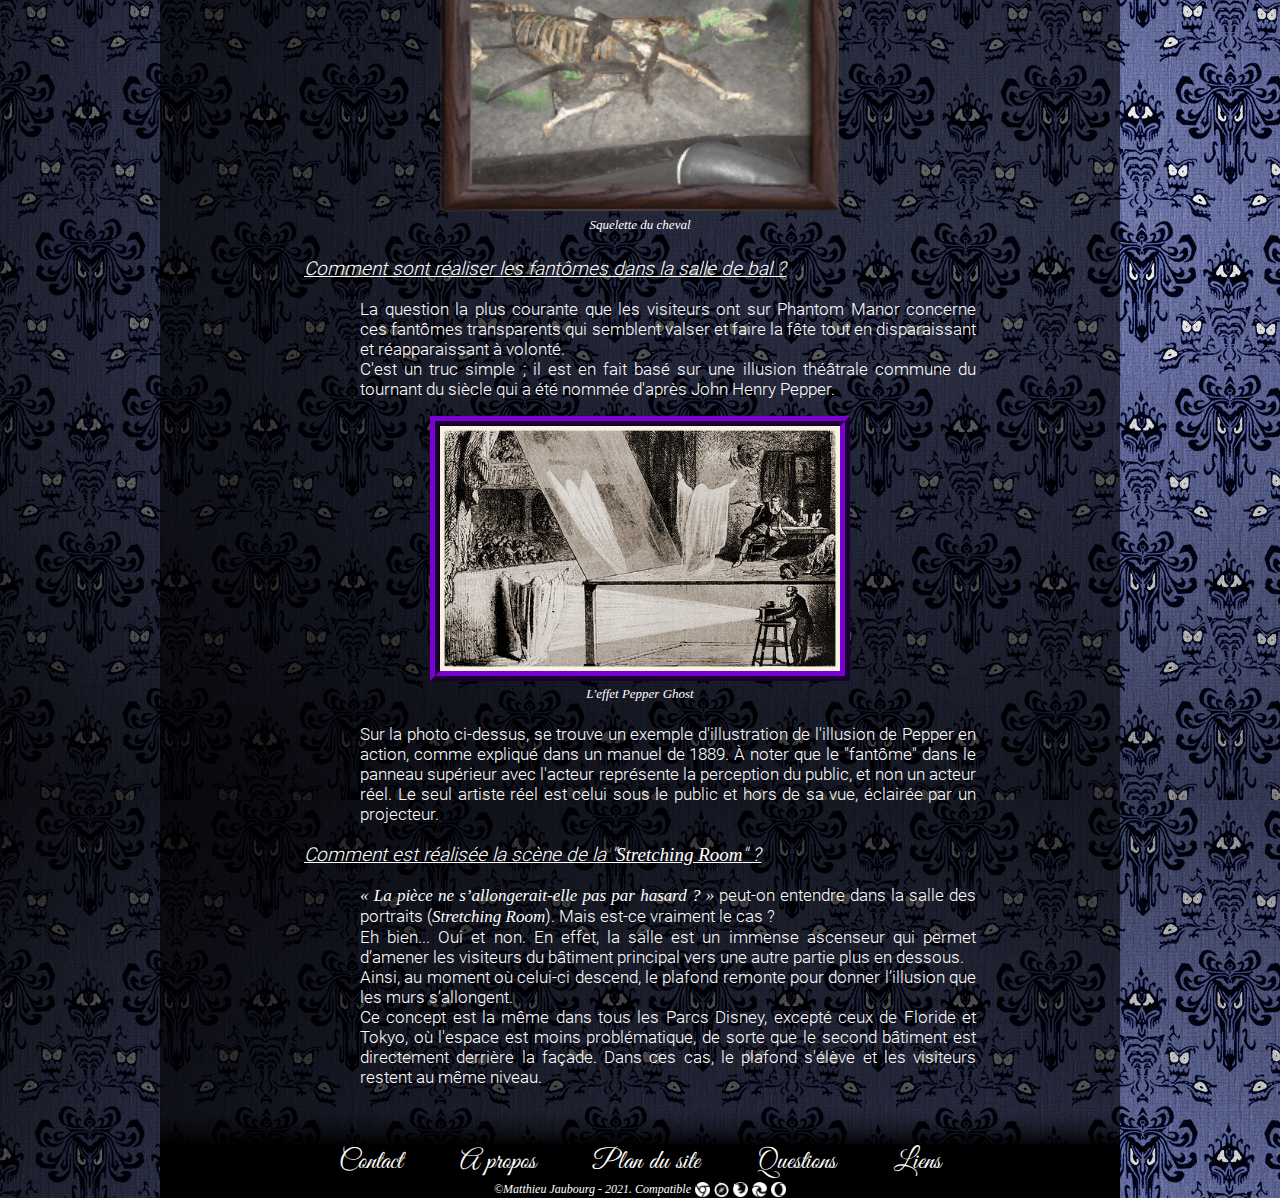
<file: pages/questions.html>
<!DOCTYPE html> <!--indique la version de html-->
<html> <!--indique au navigateur que c’est un fichier html-->
	<head> <!--ce que le navigateur doit lire mais pas l’usager-->
		<title>Phantom Manor - Questions & Réponses</title> <!--titre sur l'onglet-->
		<meta charset="utf-8"/> <!--définit l'encodage pour le navigateur-->
		<meta name="viewport" content="width=device-width, target-densitydpi=device-dpi"/>
		<link href="../css/main.css" rel="stylesheet" type="text/css" /> <!--lien avec le css-->
		<link rel="shortcut icon" type="image/ico" href="../images/fav.ico"/>
		</head>
	<body>
		<section id="wrap"><!--permet de définir la largeur de ce qui sera visible. id réfère au css-->
<!--*********************************EN-TETE****************************-->
<header><!--en-tête de page-->
		<img src="../images/phantommanor.gif" height="150px" class="imagestitre">
		<img src="../images/phantommanortitretext.png" height="150px" width="750px" class="imagestitre">
</header>
<!--**********************************MENU***************************-->
		<nav> <!--menu de navigation-->
			<ul> <!--liste à puces-->
				<li><a href="../index.html">Accueil</a></li>
				<li><a href="histoire.html">Histoire</a></li><!--list item avec lien-->
				<li><a href="visite.html">Visite</a></li>
				<li><a href="anecdotes.html">Anecdotes</a></li>
			</ul>
		</nav>
<!--**********************PAGE PRINCIPAL**************************-->
	<main><!-- contenu principal de la page-->

		<img src="../images/bandedegradehaut.png" height="50px" width="960px"/>

			<p id="pmfont" class="title">Questions & Réponses</p>

			<p class="question">Où se situe l'attraction Phantom Manor ?</p>
			<p class="decalage">L'attraction Phantom Manor se situe dans le Parc Disneyland à <i>Frontierland</i>. Le Manoir est à gauche de Big Thunder Mountain juste aprés Thunder Mesa Riverboat</p>
			<iframe class="frame" width="400" height="325" frameborder="0" scrolling="no" marginheight="0" marginwidth="0" src="https://www.openstreetmap.org/export/embed.html?bbox=2.774932980537415%2C48.86964266215731%2C2.778130173683167%2C48.87138222035283&amp;layer=mapnik&amp;marker=48.87051244881504%2C2.7765315771102905" class="frame"></iframe><figcaption><a href="https://www.openstreetmap.org/?mlat=48.87051&amp;mlon=2.77653#map=19/48.87051/2.77653" target="_blank">Afficher une carte plus grande</a></figcaption>

			<p class="question">Phantom Manor est-elle une attraction effrayante ?</p>
					<p class="decalage">Bien que l'attraction aborde un thème morbide et macabre, l'attraction n'est pas si effrayante que cela. Elle reste cependant déconseillée aux moins de 7 ans.</p>
			<p class="question">L'histoire de Phantom Manor est-elle vraie ?</p>
					<p class="decalage">L'histoire de Phantom Manor a été inspirée par divers histoires et légendes americaines de mariage maudit et/ou de lieux hantés.<br>L'excellent article <i><a href="https://notebookofghosts.com/2018/09/16/til-death-ghost-brides-of-the-us/"  target="_blank">"Til Death, Ghost Brides of United States"</a></i> répertorie quelques-unes de ces histoires.<br>Des références au <i>"Fantôme de l'Opéra"</i> y sont aussi incluses :<br>
						<ul class="listequestions" style= "list-style-type: circle">
						<li>Mélanie prévoyait de s'enfuir avec son fiancé, au mépris de son père, tout comme Christine Daee voulait s'enfuir avec Raoul au mépris du Fantôme.</li><br>
						<li>La scène dans le boudoir de Mélanie, où le Phantom la regarde à travers le miroir, pourrait être un hommage au Fantôme parlant à Christine à travers son miroir.</li><br>
						<li>Mélanie et Christine se distinguent toutes deux par leur chant lyrique.</li></ul>
					</p>
			<p class="question">Est-ce de vrais ossements que l'on voit dans l"attraction ?</p>
					<p class="decalage">Lors de la conception de l'attraction, les "<i>Imagineers</i>" souhaitaient apporter une touche de réalité à l'histoire. Face au refus des autorités à exposer des ossements humains, ils ont opté pour ceux d'un cheval. On peut le voir à terre, au complet, dans Phantom Canyon.</p>
					<img src="../images/framed-horse.png" alt="Squelette du cheval" width="400px"><figcaption>Squelette du cheval</figcaption>
			<p class="question">Comment sont réaliser les fantômes dans la salle de bal ?</p>
			<p class="decalage">La question la plus courante que les visiteurs ont sur Phantom Manor concerne ces fantômes transparents qui semblent valser et faire la fête tout en disparaissant et réapparaissant à volonté.<br>
				C'est un truc simple ; il est en fait basé sur une illusion théâtrale commune du tournant du siècle qui a été nommée d'après John Henry Pepper.</p>
				<img src="../images/pepper_ghost.png" alt="L'effet Pepper Ghost" width="400px" class="frame"><figcaption>L'effet Pepper Ghost</figcaption>
				<p class="decalage">Sur la photo ci-dessus, se trouve un exemple d'illustration de l'illusion de Pepper en action, comme expliqué dans un manuel de 1889. À noter que le "fantôme" dans le panneau supérieur avec l'acteur représente la perception du public, et non un acteur réel. Le seul artiste réel est celui sous le public et hors de sa vue, éclairée par un projecteur.
				</p>
				<p class="question">Comment est réalisée la scène de la "<i>Stretching Room</i>" ?</p>
				<p class="decalage"><i>« La pièce ne s’allongerait-elle pas par hasard ? »</i> peut-on entendre dans la salle des portraits (<i>Stretching Room</i>). Mais est-ce vraiment le cas ?<br>
					Eh bien... Oui et non. En effet, la salle est un immense ascenseur qui permet d’amener les visiteurs du bâtiment principal vers une autre partie plus en dessous.<br>
					Ainsi, au moment où celui-ci descend, le plafond remonte pour donner l’illusion que les murs s’allongent.<br>Ce concept est la même dans tous les Parcs Disney, excepté ceux de Floride et Tokyo, où l'espace est moins problématique, de sorte que le second bâtiment est directement derrière la façade. Dans ces cas, le plafond s'élève et les visiteurs restent au même niveau.</p>

			<img id="degrade" src="../images/bandedegradebas.png" height="40px" width="960px"/>

	</main>
<!--*********************FOOTER****************************************-->
		<footer><!--pied de page-->
			<nav>
				<ul>
					<li><a href="contact.html">Contact</a>
					<li><a href="apropos.html">A propos</a>
					<li><a href="plansite.html">Plan du site</a>
					<li><a href="questions.html">Questions</a>
					<li><a href="liens.html">Liens</a>
				</ul>
				<a class="copyright">&copyMatthieu Jaubourg - 2021. Compatible</a>
				<a href="https://www.https://www.google.com/chrome/" target="_blank"><img src="../images/iconchrome.png" alt="Google Chrome" width="15px"></a>
				<a href="https://www.apple.com/safari/" target="_blank"><img src="../images/iconsafari.png" alt="Apple Safari" width="15px"></a>
				<a href="https://www.mozilla.org/fr/firefox/new/" target="_blank"><img src="../images/iconfirefox.png" alt="Mozilla Firefox" width="15px"></a>
				<a href="https://www.microsoft.com/fr-fr/edge" target="_blank"><img src="../images/iconedge.png" alt="Microsoft Edge" width="15px"></a>
				<a href="https://www.opera.com/fr" target="_blank"><img src="../images/iconopera.png" alt="Opera" width="15px"></a>
			</nav>
		</footer>
<!--************************************************-->
	</section>
 </body>
</html>
</file>
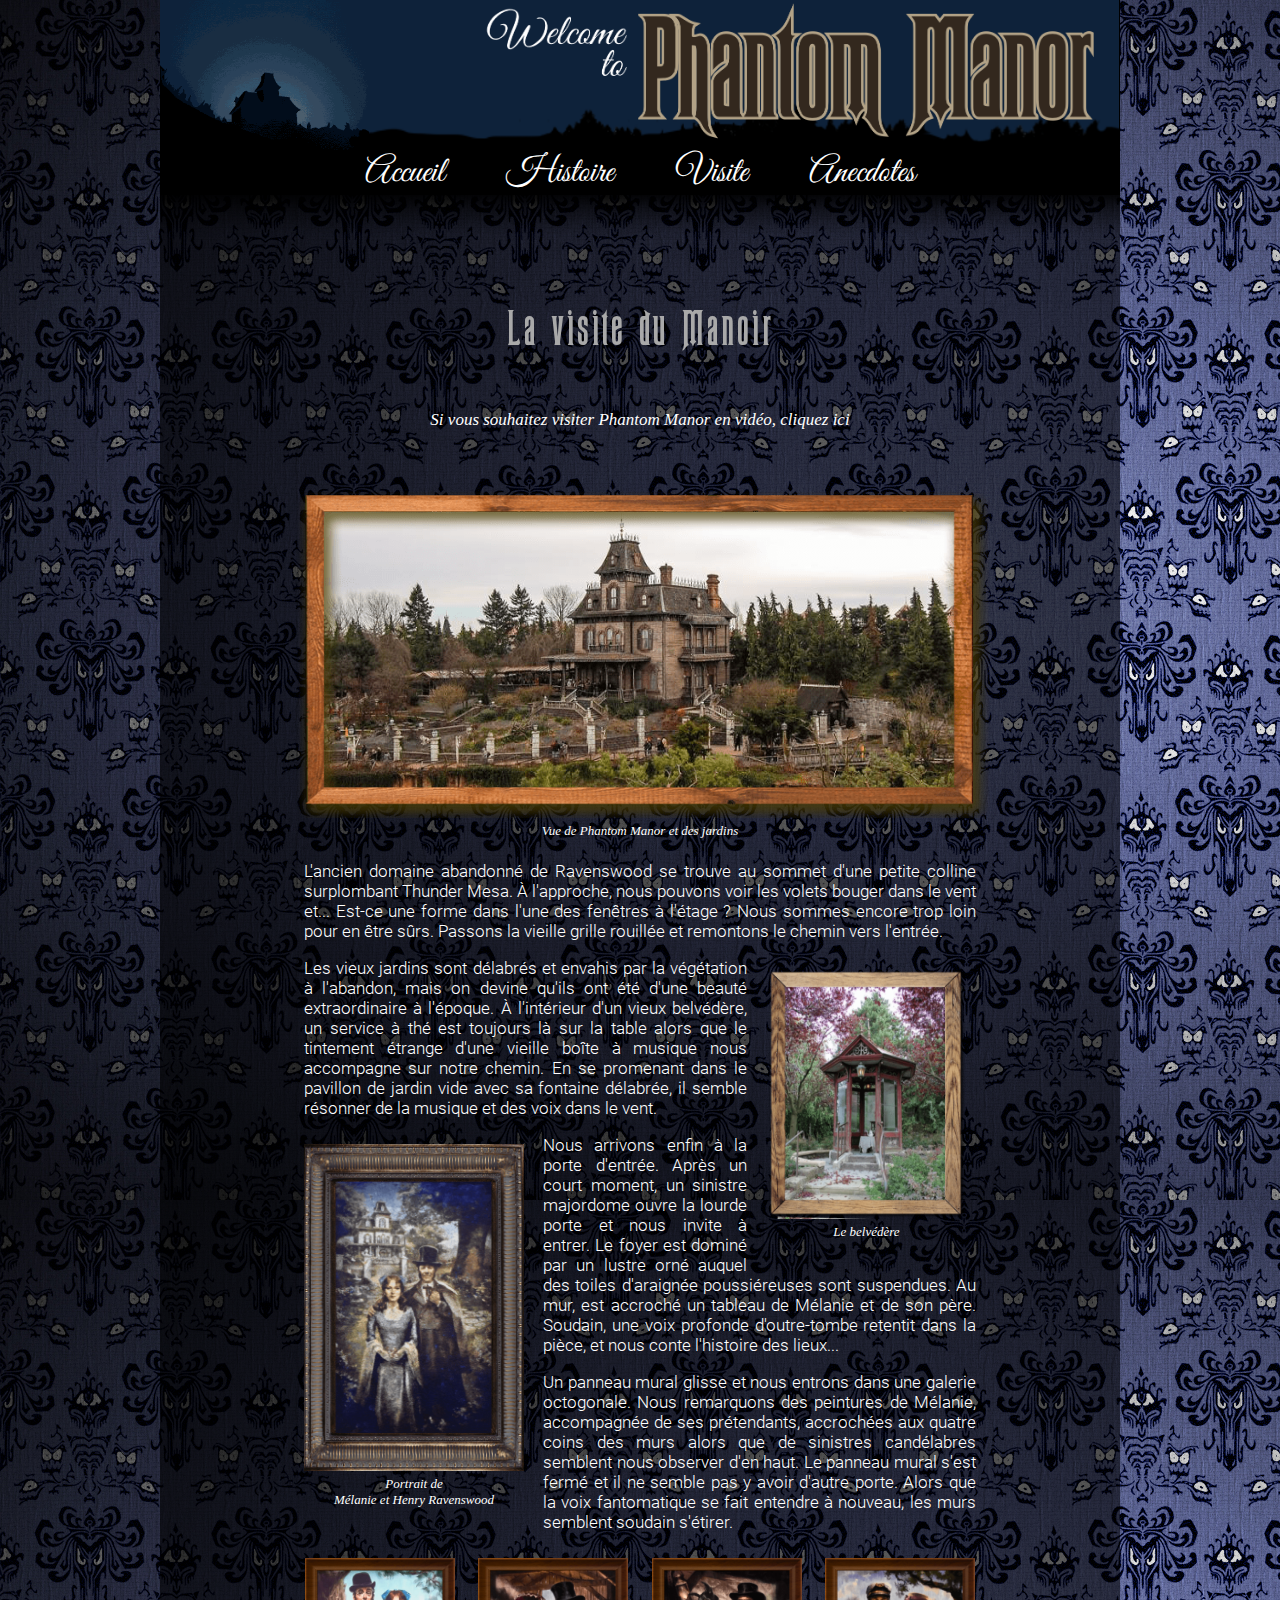
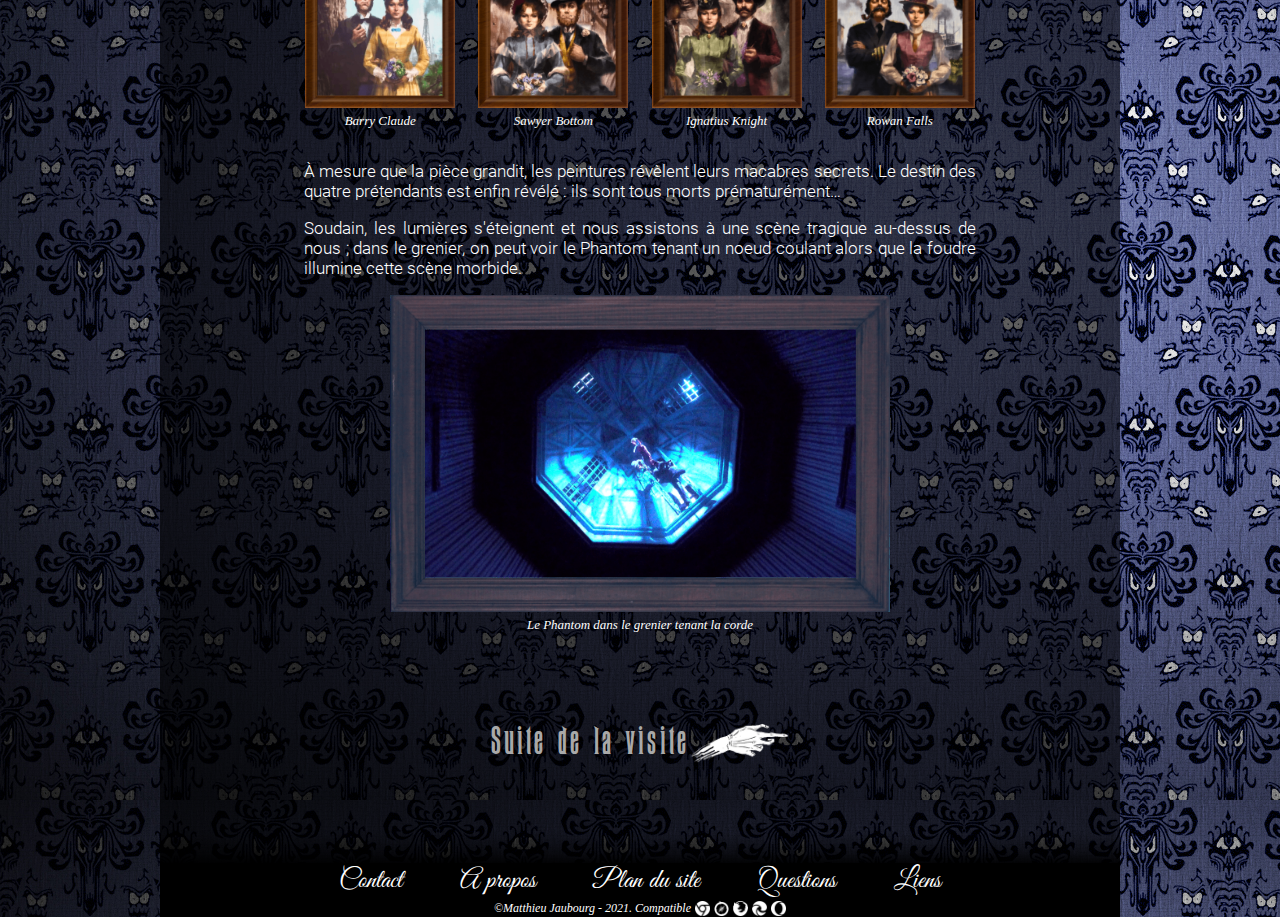
<file: pages/visite.html>
<!DOCTYPE html> <!--indique la version de html-->
<html> <!--indique au navigateur que c’est un fichier html-->
	<head> <!--ce que le navigateur doit lire mais pas l’usager-->
		<title>Phantom Manor - Visite</title> <!--titre sur l'onglet-->
		<meta charset="utf-8"/> <!--définit l'encodage pour le navigateur-->
		<meta name="viewport" content="width=device-width, target-densitydpi=device-dpi"/>
		<link href="../css/main.css" rel="stylesheet" type="text/css" /> <!--lien avec le css-->
		<link rel="shortcut icon" type="image/ico" href="../images/fav.ico"/>
		</head>
	<body>
		<section id="wrap"><!--permet de définir la largeur de ce qui sera visible. id réfère au css-->
<!--*********************************EN-TETE****************************-->
<header><!--en-tête de page-->
		<img src="../images/phantommanor.gif" height="150px" class="imagestitre">
		<img src="../images/phantommanortitretext.png" height="150px" width="750px" class="imagestitre">
</header>
<!--**********************************MENU***************************-->
		<nav> <!--menu de navigation-->
			<ul> <!--liste à puces-->
				<li><a href="../index.html">Accueil</a></li>
				<li><a href="histoire.html">Histoire</a></li><!--list item avec lien-->
				<li><a href="visite.html">Visite</a></li>
				<li><a href="anecdotes.html">Anecdotes</a></li>
			</ul>
		</nav>
<!--**********************PAGE PRINCIPAL**************************-->
	<main><!-- contenu principal de la page-->

		<img src="../images/bandedegradehaut.png" height="50px" width="960px"/>

			<p id="pmfont" class="title">La visite du Manoir</p>

			<p id="centre"><i>Si vous souhaitez visiter Phantom Manor en vidéo, <a href="visite3.html#ancre" class="video">cliquez ici</a></i></p><br><br>
			<img src="../images/framed-facade.png" alt="Vue de Phantom Manor et des jardins" width="700px"><figcaption>Vue de Phantom Manor et des jardins</figcaption>
			<p>L'ancien domaine abandonné de Ravenswood se trouve au sommet d'une petite colline surplombant Thunder Mesa. À l'approche, nous pouvons voir les volets bouger dans le vent et... Est-ce une forme dans l'une des fenêtres à l'étage ? Nous sommes encore trop loin pour en être sûrs. Passons la vieille grille rouillée et remontons le chemin vers l'entrée.</p>
			<figure class="imageright"><img src="../images/framed-gazebo.png" alt="Le Belvédère" width="200px"><figcaption>Le belvédère</figcaption></figure>
			<p>Les vieux jardins sont délabrés et envahis par la végétation à l'abandon, mais on devine qu'ils ont été d'une beauté extraordinaire à l'époque. À l'intérieur d'un vieux belvédère, un service à thé est toujours là sur la table alors que le tintement étrange d'une vieille boîte à musique nous accompagne sur notre chemin. En se promenant dans le pavillon de jardin vide avec sa fontaine délabrée, il semble résonner de la musique et des voix dans le vent.</p>
			<figure class="imageleft"><img src="../images/framed-foyerportrait.gif" alt="Portrait de Mélanie et de son père" width="220px"><figcaption>Portrait de<br>Mélanie et Henry Ravenswood</figcaption></figure>
			<p>Nous arrivons enfin à la porte d'entrée. Après un court moment, un sinistre majordome ouvre la lourde porte et nous invite à entrer. Le foyer est dominé par un lustre orné auquel des toiles d'araignée poussiéreuses sont suspendues. Au mur, est accroché un tableau de Mélanie et de son père.
			Soudain, une voix profonde d'outre-tombe retentit dans la pièce, et nous conte l'histoire des lieux...</p>
			<p>Un panneau mural glisse et nous entrons dans une galerie octogonale. Nous remarquons des peintures de Mélanie, accompagnée de ses prétendants, accrochées aux quatre coins des murs alors que de sinistres candélabres semblent nous observer d'en haut. Le panneau mural s'est fermé et il ne semble pas y avoir d'autre porte. Alors que la voix fantomatique se fait entendre à nouveau, les murs semblent soudain s'étirer.</p>
			<figure class="alignement"><img src="../images/framed-barryclaude.png" alt="Barry Claude" width="150px"><figcaption>Barry Claude</figcaption></img></figure>
			<figure class="alignement"><img src="../images/framed-sawyerbottom.png" alt="Sawyer Bottom" width="150px"><figcaption>Sawyer Bottom</figcaption></figure>
			<figure class="alignement"><img src="../images/framed-ignatus.png" alt="Ignatius Knight" width="150px"><figcaption>Ignatius Knight</figcaption></figure>
			<figure class="alignement"><img src="../images/framed-rowanfalls.png" alt="Rowan Falls" width="150px"><figcaption>Rowan Falls</figcaption></figure>
			<p>À mesure que la pièce grandit, les peintures révèlent leurs macabres secrets. Le destin des quatre prétendants est enfin révélé : ils sont tous morts prématurément…</p><p>Soudain, les lumières s'éteignent et nous assistons à une scène tragique au-dessus de nous ; dans le grenier, on peut voir le Phantom tenant un noeud coulant alors que la foudre illumine cette scène morbide.</p>
			<img src="../images/framed-phantomnoose.png" alt="Le Phantom dans le grenier tenant la corde" width="500px"><figcaption>Le Phantom dans le grenier tenant la corde</figcaption>
			<br><br>
			<p id="pmfont" class="centre"><a href="visite2.html">Suite de la visite<img src="../images/handnext.png" width="100px"</img></a></p>
			<br>

			<img id="degrade" src="../images/bandedegradebas.png" height="40px" width="960px"/>

	</main>
<!--*********************FOOTER****************************************-->
		<footer><!--pied de page-->
			<nav>
				<ul>
					<li><a href="contact.html">Contact</a>
					<li><a href="apropos.html">A propos</a>
					<li><a href="plansite.html">Plan du site</a>
					<li><a href="questions.html">Questions</a>
					<li><a href="liens.html">Liens</a>
				</ul>
				<a class="copyright">&copyMatthieu Jaubourg - 2021. Compatible</a>
				<a href="https://www.https://www.google.com/chrome/" target="_blank"><img src="../images/iconchrome.png" alt="Google Chrome" width="15px"></a>
				<a href="https://www.apple.com/safari/" target="_blank"><img src="../images/iconsafari.png" alt="Apple Safari" width="15px"></a>
				<a href="https://www.mozilla.org/fr/firefox/new/" target="_blank"><img src="../images/iconfirefox.png" alt="Mozilla Firefox" width="15px"></a>
				<a href="https://www.microsoft.com/fr-fr/edge" target="_blank"><img src="../images/iconedge.png" alt="Microsoft Edge" width="15px"></a>
				<a href="https://www.opera.com/fr" target="_blank"><img src="../images/iconopera.png" alt="Opera" width="15px"></a>
			</nav>
		</footer>
<!--************************************************-->
	</section>
 </body>
</html>
</file>
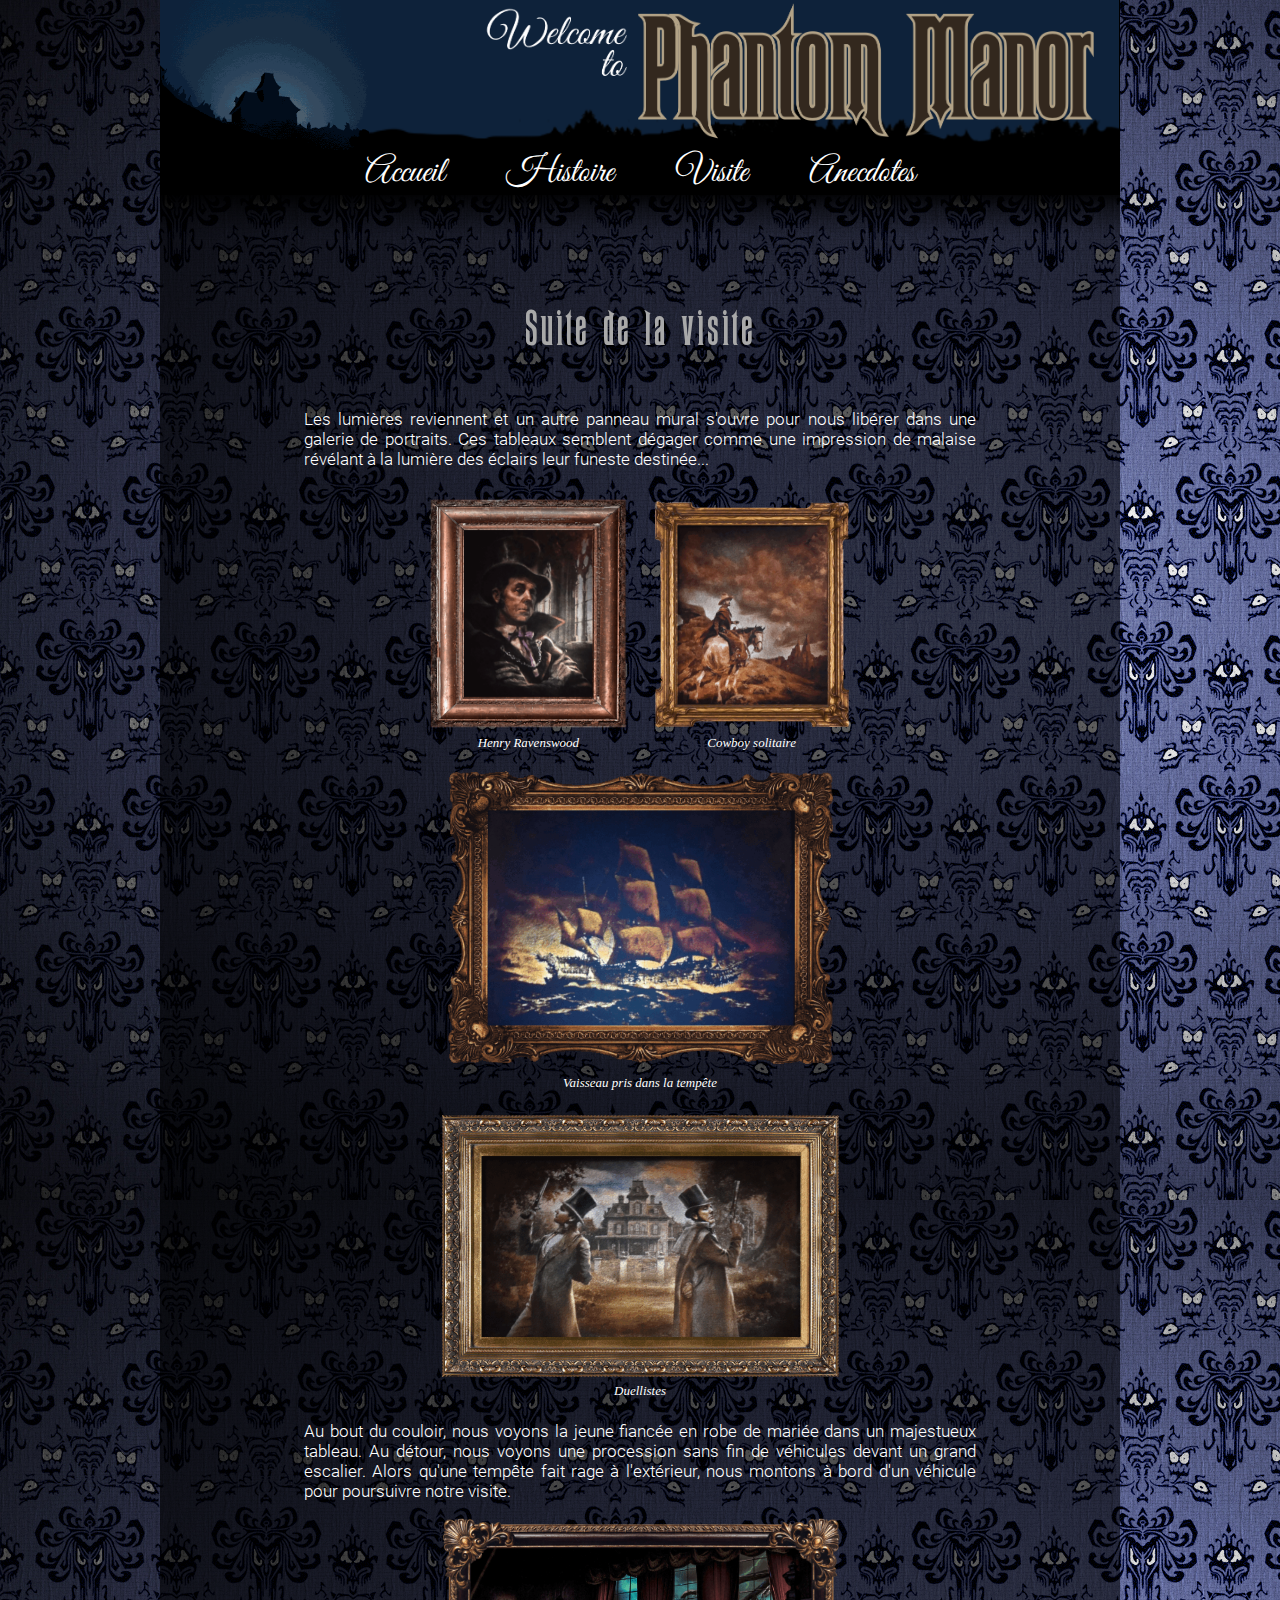
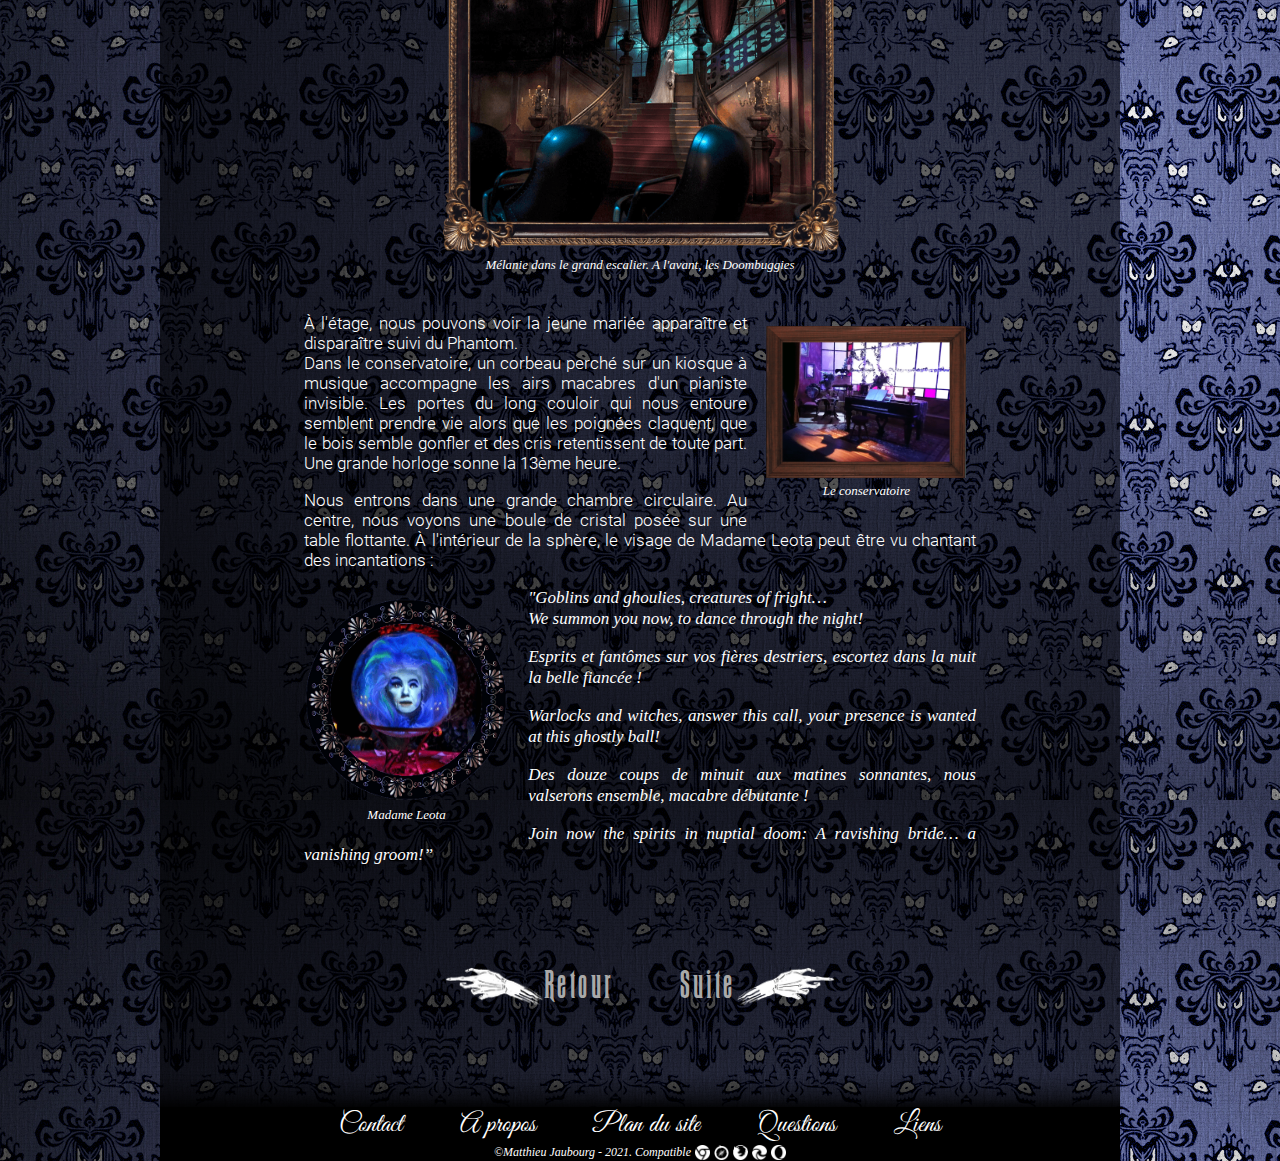
<file: pages/visite2.html>
<!DOCTYPE html> <!--indique la version de html-->
<html> <!--indique au navigateur que c’est un fichier html-->
	<head> <!--ce que le navigateur doit lire mais pas l’usager-->
		<title>Phantom Manor - Visite</title> <!--titre sur l'onglet-->
		<meta charset="utf-8"/> <!--définit l'encodage pour le navigateur-->
		<meta name="viewport" content="width=device-width, target-densitydpi=device-dpi"/>
		<link href="../css/main.css" rel="stylesheet" type="text/css" /> <!--lien avec le css-->
		<link rel="shortcut icon" type="image/ico" href="../images/fav.ico"/>
		</head>
	<body>
		<section id="wrap"><!--permet de définir la largeur de ce qui sera visible. id réfère au css-->
<!--*********************************EN-TETE****************************-->
<header><!--en-tête de page-->
		<img src="../images/phantommanor.gif" height="150px" class="imagestitre">
		<img src="../images/phantommanortitretext.png" height="150px" width="750px" class="imagestitre">
</header>
<!--**********************************MENU***************************-->
		<nav> <!--menu de navigation-->
			<ul> <!--liste à puces-->
				<li><a href="../index.html">Accueil</a></li>
				<li><a href="histoire.html">Histoire</a></li><!--list item avec lien-->
				<li><a href="visite.html">Visite</a></li>
				<li><a href="anecdotes.html">Anecdotes</a></li>
			</ul>
		</nav>

<!--**********************PAGE PRINCIPAL**************************-->
	<main><!-- contenu principal de la page-->

		<img src="../images/bandedegradehaut.png" height="50px" width="960px"/>

			<p id="pmfont" class="title">Suite de la visite</p>

			<p>Les lumières reviennent et un autre panneau mural s'ouvre pour nous
			libérer dans une galerie de portraits.
			Ces tableaux semblent dégager comme une impression de malaise révélant
				à la lumière des éclairs leur funeste destinée...</p>
				<figure class="alignement"><img src="../images/framed-henry.gif" alt="Henry Ravenswood" width="200px"><figcaption>Henry Ravenswood</figcaption></figure>
				<figure class="alignement"><img src="../images/framed-cowboy.gif" alt="LE cowboy solitaire" width="200px"><figcaption>Cowboy solitaire</figcaption></figure>
				<br>
				<img src="../images/framed-boat.gif" alt="Vaisseau pris dans la tempête" width="400px"><figcaption>Vaisseau pris dans la tempête</figcaption><br>
				<img src="../images/framed-duelists.gif" alt="Les Duellistes" width="400px"><figcaption>Duellistes</figcaption>
				<p>Au bout du couloir, nous voyons la jeune fiancée en robe de mariée dans un majestueux tableau. Au détour, nous voyons une procession sans fin de véhicules devant un grand escalier. Alors qu'une tempête fait rage à l'extérieur, nous montons à bord d'un véhicule pour poursuivre notre visite.</p>
				<img src="../images/framed-staircase.png" alt="Le grand escaliers et les Doombuggies" width="400px"><figcaption>Mélanie dans le grand escalier. A l'avant, les Doombuggies</figcaption><br>
				<figure class="imageright"><img src="../images/framed-conservatory.png" alt="Le conservatoire" width="200px" style="padding-top: 20px;"><figcaption>Le conservatoire</figcaption></figure><p>À l'étage, nous pouvons voir la jeune mariée apparaître et disparaître suivi du Phantom.<br>
				Dans le conservatoire, un corbeau perché sur un kiosque à musique accompagne les airs macabres d'un pianiste invisible. Les portes du long couloir qui nous entoure semblent prendre vie alors que les poignées claquent, que le bois semble gonfler et des cris retentissent de toute part. Une grande horloge sonne la 13ème heure.</p>
				<p>Nous entrons dans une grande chambre circulaire. Au centre, nous voyons une boule de cristal posée sur une table flottante. À l'intérieur de la sphère, le visage de Madame Leota peut être vu chantant des incantations :</p>
				<figure class="imageleft"><img src="../images/framed-leota.png" alt="Madame Leota" width="205px"><figcaption>Madame Leota</figcaption></figure>
				<p><i>
					"Goblins and ghoulies, creatures of fright…<br>We summon you now, to dance through the night!</i></p>
					<p><i>Esprits et fantômes sur vos fières destriers,
					escortez dans la nuit la belle fiancée !</i></p>
					<p><i>Warlocks and witches, answer this call,
					your presence is wanted at this ghostly ball!</i></p>
					<p><i>Des douze coups de minuit aux matines sonnantes,
					nous valserons ensemble, macabre débutante !</i></p>
					<p><i>Join now the spirits in nuptial doom: A ravishing bride… a vanishing groom!”</i></p>

					<br><br>
					<p id="pmfont" class="centre">
					<a href="visite.html"><img src="../images/handprevious.png" width="100px"</img>Retour</a>&nbsp&nbsp&nbsp&nbsp&nbsp&nbsp<a href="visite3.html">Suite<img src="../images/handnext.png" width="100px"</img></a></p>
</br>
				<img id="degrade" src="../images/bandedegradebas.png" height="40px" width="960px"/>

	</main>
<!--*********************FOOTER****************************************-->
		<footer><!--pied de page-->
			<nav>
				<ul>
					<li><a href="contact.html">Contact</a>
					<li><a href="apropos.html">A propos</a>
					<li><a href="plansite.html">Plan du site</a>
					<li><a href="questions.html">Questions</a>
					<li><a href="liens.html">Liens</a>
				</ul>
				<a class="copyright">&copyMatthieu Jaubourg - 2021. Compatible</a>
				<a href="https://www.https://www.google.com/chrome/" target="_blank"><img src="../images/iconchrome.png" alt="Google Chrome" width="15px"></a>
				<a href="https://www.apple.com/safari/" target="_blank"><img src="../images/iconsafari.png" alt="Apple Safari" width="15px"></a>
				<a href="https://www.mozilla.org/fr/firefox/new/" target="_blank"><img src="../images/iconfirefox.png" alt="Mozilla Firefox" width="15px"></a>
				<a href="https://www.microsoft.com/fr-fr/edge" target="_blank"><img src="../images/iconedge.png" alt="Microsoft Edge" width="15px"></a>
				<a href="https://www.opera.com/fr" target="_blank"><img src="../images/iconopera.png" alt="Opera" width="15px"></a>
			</nav>
		</footer>
<!--************************************************-->
	</section>
 </body>
</html>
</file>
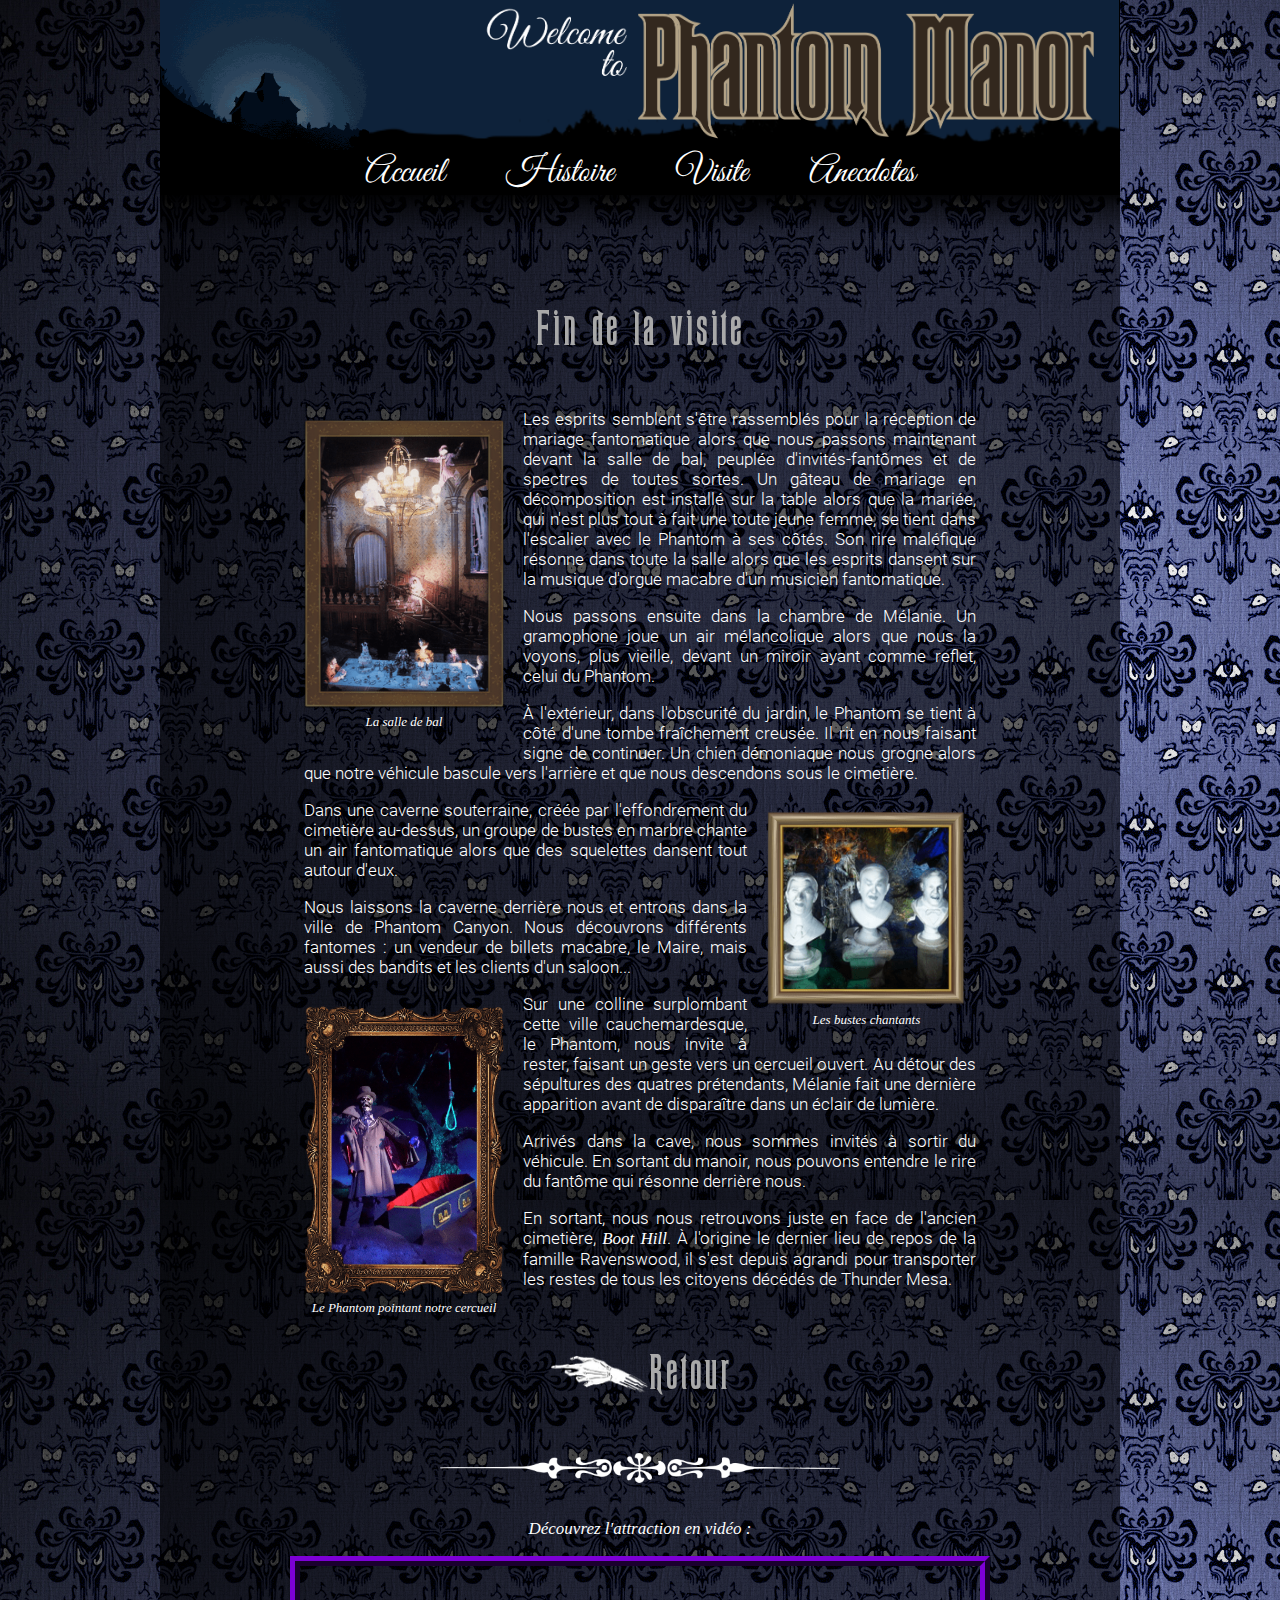
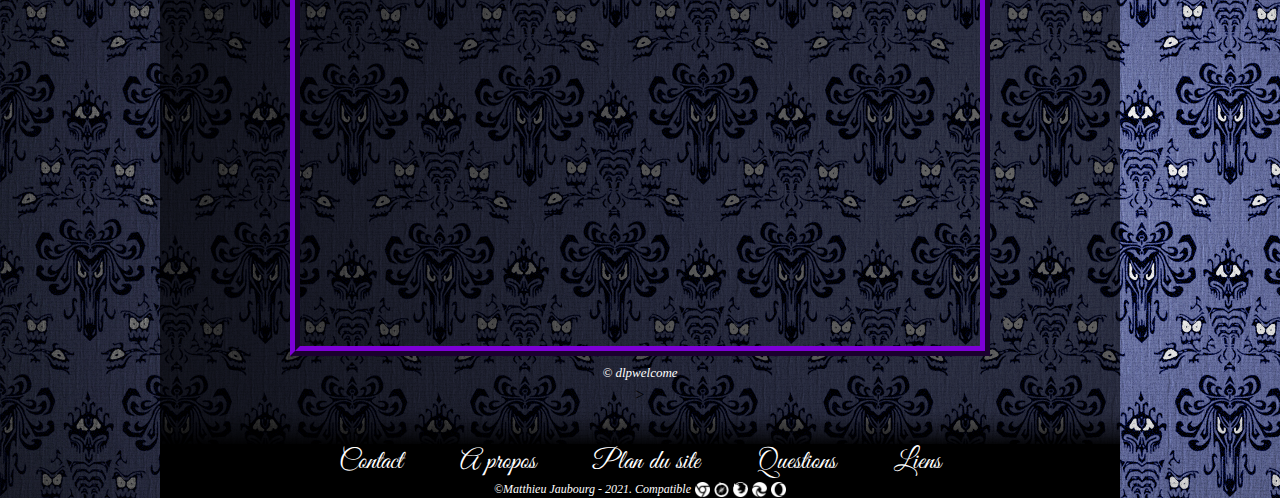
<file: pages/visite3.html>
<!DOCTYPE html> <!--indique la version de html-->
<html> <!--indique au navigateur que c’est un fichier html-->
	<head> <!--ce que le navigateur doit lire mais pas l’usager-->
		<title>Phantom Manor - Fin Visite</title> <!--titre sur l'onglet-->
		<meta charset="utf-8"/> <!--définit l'encodage pour le navigateur-->
		<meta name="viewport" content="width=device-width, target-densitydpi=device-dpi"/>
		<link href="../css/main.css" rel="stylesheet" type="text/css" /> <!--lien avec le css-->
		<link rel="shortcut icon" type="image/ico" href="../images/fav.ico"/>
		</head>
	<body>
		<section id="wrap"><!--permet de définir la largeur de ce qui sera visible. id réfère au css-->
<!--*********************************EN-TETE****************************-->
<header><!--en-tête de page-->
		<img src="../images/phantommanor.gif" height="150px" class="imagestitre">
		<img src="../images/phantommanortitretext.png" height="150px" width="750px" class="imagestitre">
</header>
<!--**********************************MENU***************************-->
		<nav> <!--menu de navigation-->
			<ul> <!--liste à puces-->
				<li><a href="../index.html">Accueil</a></li>
				<li><a href="histoire.html">Histoire</a></li><!--list item avec lien-->
				<li><a href="visite.html">Visite</a></li>
				<li><a href="anecdotes.html">Anecdotes</a></li>
			</ul>
		</nav>

<!--**********************PAGE PRINCIPAL**************************-->
	<main><!-- contenu principal de la page-->

		<img src="../images/bandedegradehaut.png" height="50px" width="960px"/>

			<p id="pmfont" class="title">Fin de la visite</p>

			<figure class="imageleft"><img src="../images/framed-ballroom.png" alt="La salle de bal" width="200px"><figcaption>La salle de bal</figcaption></figure><p>Les esprits semblent s'être rassemblés pour la réception de mariage fantomatique alors que nous passons maintenant devant la salle de bal, peuplée d'invités-fantômes et de spectres de toutes sortes. Un gâteau de mariage en décomposition est installé sur la table alors que la mariée, qui n'est plus tout à fait une toute jeune femme, se tient dans l'escalier avec le Phantom à ses côtés. Son rire maléfique résonne dans toute la salle alors que les esprits dansent sur la musique d'orgue macabre d'un musicien fantomatique.</p>
			<p>Nous passons ensuite dans la chambre de Mélanie. Un gramophone joue un air mélancolique alors que nous la voyons, plus vieille, devant un miroir ayant comme reflet, celui du Phantom.</p>
			<p>À l'extérieur, dans l'obscurité du jardin, le Phantom se tient à côté d'une tombe fraîchement creusée. Il rit en nous faisant signe de continuer. Un chien démoniaque nous grogne alors que notre véhicule bascule vers l'arrière et que nous descendons sous le cimetière.</p>
			<figure class="imageright"><img src="../images/framed-busts.png" alt="Les bustes chantants" width="200px"><figcaption>Les bustes chantants</figcaption></figure>
			<p>Dans une caverne souterraine, créée par l'effondrement du cimetière au-dessus, un groupe de bustes en marbre chante un air fantomatique alors que des squelettes dansent tout autour d'eux.</p>
			<p>Nous laissons la caverne derrière nous et entrons dans la ville de Phantom Canyon. Nous découvrons différents fantomes : un vendeur de billets macabre, le Maire, mais aussi des bandits et les clients d'un saloon...</p>
			<figure class="imageleft"><img src="../images/framed-phantomend.png" alt="Le Phantom indiquant notre cercueil" width="200px"><figcaption>Le Phantom pointant notre cercueil</figcaption></figure>
			<p>Sur une colline surplombant cette ville cauchemardesque, le Phantom, nous invite à rester, faisant un geste vers un cercueil ouvert. Au détour des sépultures des quatres prétendants, Mélanie fait une dernière apparition avant de disparaître dans un éclair de lumière.</p>
			<p>Arrivés dans la cave, nous sommes invités à sortir du véhicule. En sortant du manoir, nous pouvons entendre le rire du fantôme qui résonne derrière nous.</p>
			<p>En sortant, nous nous retrouvons juste en face de l'ancien cimetière, <i>Boot Hill</i>. À l'origine le dernier lieu de repos de la famille Ravenswood, il s'est depuis agrandi pour transporter les restes de tous les citoyens décédés de Thunder Mesa.</p>

			<p id="pmfont" class="title">
			<a href="visite2.html"><img src="../images/handprevious.png" width="100px"</img>Retour</a></p>

			<img src="../images/divider.png" alt="diviseur" width="400px">

			<br><br>

			<p id="centre"><i>Découvrez l'attraction  en vidéo :</i></p>
			<balise id="ancre"><iframe  class="frame" width="680px" height="380px" src="https://www.youtube-nocookie.com/embed/s3LhtG6a2Vw?start=5" allow="accelerometer; autoplay; clipboard-write; encrypted-media; gyroscope; picture-in-picture" allowfullscreen></iframe><figcaption>&copy; dlpwelcome</figcaption>></balise>

<img id="degrade" src="../images/bandedegradebas.png" height="40px" width="960px"/>

	</main>
<!--*********************FOOTER****************************************-->
		<footer><!--pied de page-->
			<nav>
				<ul>
					<li><a href="contact.html">Contact</a>
					<li><a href="apropos.html">A propos</a>
					<li><a href="plansite.html">Plan du site</a>
					<li><a href="questions.html">Questions</a>
					<li><a href="liens.html">Liens</a>
				</ul>
				<a class="copyright">&copyMatthieu Jaubourg - 2021. Compatible</a>
				<a href="https://www.https://www.google.com/chrome/" target="_blank"><img src="../images/iconchrome.png" alt="Google Chrome" width="15px"></a>
				<a href="https://www.apple.com/safari/" target="_blank"><img src="../images/iconsafari.png" alt="Apple Safari" width="15px"></a>
				<a href="https://www.mozilla.org/fr/firefox/new/" target="_blank"><img src="../images/iconfirefox.png" alt="Mozilla Firefox" width="15px"></a>
				<a href="https://www.microsoft.com/fr-fr/edge" target="_blank"><img src="../images/iconedge.png" alt="Microsoft Edge" width="15px"></a>
				<a href="https://www.opera.com/fr" target="_blank"><img src="../images/iconopera.png" alt="Opera" width="15px"></a>
			</nav>
		</footer>
<!--************************************************-->
	</section>
 </body>
</html>
</file>
<file: css/main.css>
/*commentaire du style CSS*/

/*---------POLICES---------*/
@font-face {
  font-family: "GreatVibes";
  src: url('../polices/greatvibes.ttf');
}
@font-face {
  font-family: "Ravenscroft";
  src:url('../polices/ravenscroft.ttf');
}
@font-face {
  font-family: "Roboto-Light";
  src: url('../polices/robotolight.ttf');
}

/*---------ID---------*/

#centre {
  text-align: center;
}

#degrade {
vertical-align: bottom;
}

#pmfont {
  font-family:"Ravenscroft";
  font-style: normal;
  font-size: 50px;
  letter-spacing: 3px;
  color: darkgrey;
}

#pmfont.title {
  text-align: center;
}

#pmfont.directions{
  font-size: 40px;
}

#pmfont.centre {
  font-size: 40px;
  text-align: center;
}

#text {
  vertical-align: middle;
  color: white;
}

#wrap {
  margin: auto;
  width: 960px;
  text-align: center;
}

/*---------CLASSES---------*/

.funfacts {
  font-family: 'Roboto-Light',sans-serif;
  color: white;
  font-size: 17px;
  text-align: justify;
  margin-left: 5%;
  padding-left: 15%;
  padding-right: 15%;
}

.frame {
border-style: ridge; 
border-width: 10px;
border-color: #4b0082;
}

.imageleft {
    float: left;
    padding-left: 14%;
    margin-right: 2%;
}

.imageright {
    float: right;
    padding-right: 15%;
    margin-left: 2%;
}

.imagestitre {
  display:inline-block;
  float: left;
  margin: auto;
}

.listequestions {
  font-family: 'Roboto-Light',sans-serif;
  color: white;
  font-size: 17px;
  text-align: justify;
  margin-left: 8%;
  padding-left: 15%;
  padding-right: 15%;
}
a {
  text-decoration:none;
  text-decoration-color: white;
  color: darkgray;
}

a.hover {
  text-decoration: underline;
  text-decoration-color: white;
  color: white;
}

a.visited {
  text-decoration:none;
  text-decoration-color: white;
  color: white;
}

a.copyright{
  text-decoration:none;
  text-decoration-color: white;
  color: white;
  font-size: 12px;
  font-style: italic;
}

a.video:link {
 text-decoration:none;
 text-decoration-color: white;
 color: white;
}

a.video:visited {
  text-decoration:none;
  text-decoration-color: white;
  color: white;
}

a.video:hover {
  text-decoration: underline;
  text-decoration-color: white;
  color: white;
}

figure {
    margin: 1%;
      display: inline-block;
}

figcaption {
    background-color: transparent;
    color: white;
    font: italic small serif;
    padding: 5px;
    text-align: center;
}

body {
  background-image: url(../images/fond.jpg);
  margin-bottom: auto;
  margin-top: auto;
}

pre {
  text-align: left;
  margin-left: 150px;
}

nav {
  background-color: black;
}

nav ul {
    margin-bottom: 0%;
    margin-top: 0%;
    padding-left: 0%;
}

nav ul li {
      display: inline-block;
      margin-left: 3%;
      margin-right: 3%;
      font-size: 18px;
}

nav ul li a {
  color: white;
  font-family:"GreatVibes", Tahoma, Verdana, Arial;
  font-size:2em;
  text-decoration: none;  /*enlève le souligné*/
}

main {
  background-image: url(../images/fondtransparent.png);
}

footer {
  background-color: black;
  padding: 1px;
}

footer nav ul li a {
  font-size: 1.5em;
}

p {
  font-family: 'Roboto-Light', sans-serif;
  color: white;
  font-size: 17px;
  text-align: justify;
  padding-left: 15%;
  padding-right: 15%;
}

p.question {
  font-family: 'Roboto-Light', sans-serif;
  font-style: oblique;
  text-decoration: underline;
  font-size: 19px;
}

p.decalage {
  padding-left: 200px;
}

p.centre {
  text-align: center;
}

i {
  font-family: serif;
}

frame {
  border: 10px ridge #5D4037 ;
}

img {
  vertical-align: middle;
}

/*------FORMULAIRE CONTACT------*/

form { max-width:420px; margin:50px auto; }

.feedback-input {
    color: white;
    font-family: 'Roboto-Light', Arial, sans-serif;
    font-weight: 500;
    border-radius: 5px;
    line-height: 22px;
    background-color: black;
    border: 2px solid #565d87;
    transition: all 0.3s;
    padding: 5px;
    margin-bottom: 15px;
    width: 100%;
    box-sizing: border-box;
    outline: 0;
}

textarea {
  height: 250px;
  line-height: 150%;
  resize:vertical;
}

[type="submit"] {
    font-family: 'Ravenscroft', Arial, Helvetica, sans-serif;
    width: 100%;
    background: #353a55;
    border-radius: 5px;
    border: 0;
    cursor: pointer;
    color: white;
    font-size: 30px;
    transition: all 0.3s;
    margin-top: -4px;
}
[type="submit"]:hover { background:#676e9f; }
</file>
